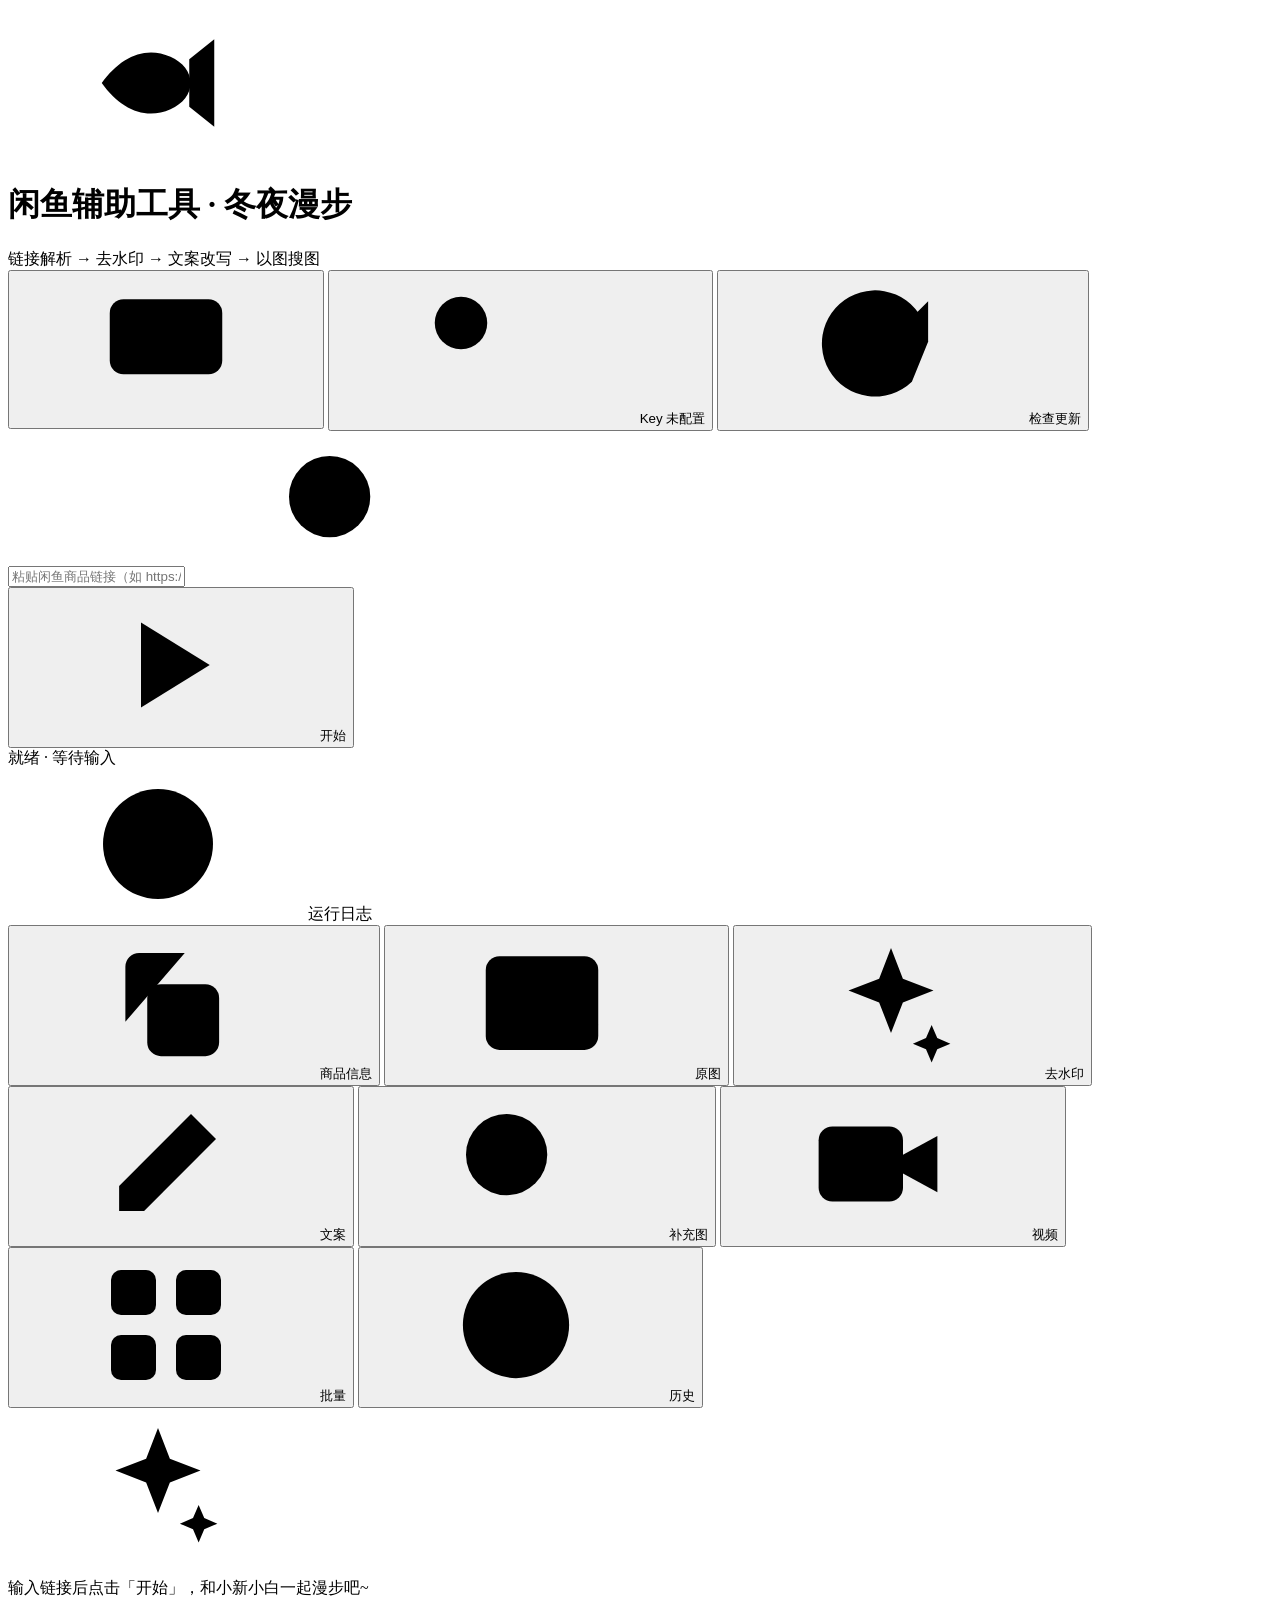
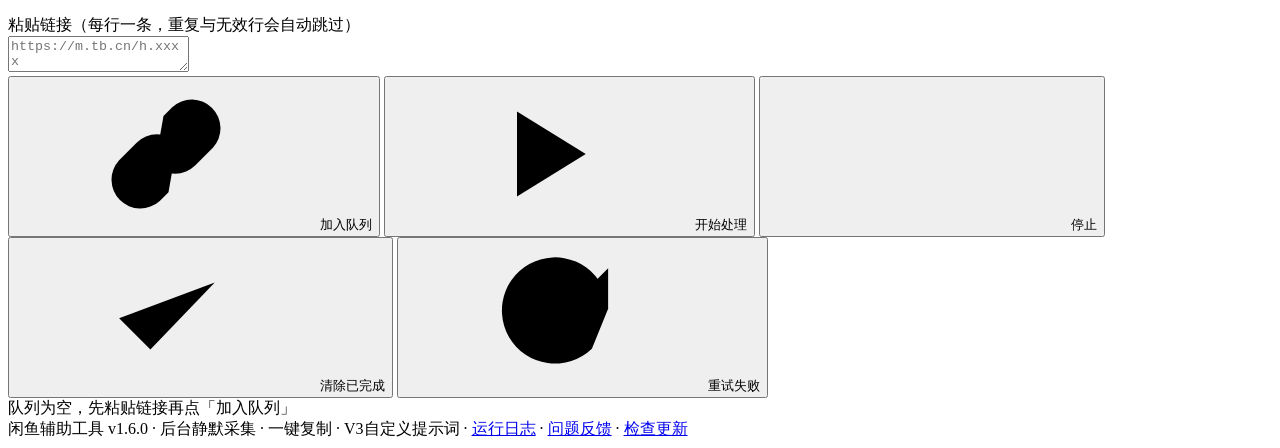
<file: ui/index.html>
<!DOCTYPE html>
<html lang="zh-CN">
<head>
<meta charset="UTF-8">
<meta name="viewport" content="width=device-width, initial-scale=1.0">
<title>闲鱼辅助工具 · 冬夜漫步</title>
<style>
/* @inject style.css */
</style>
</head>
<body>

<!-- 图标精灵：全部自绘，24x24 网格，1.75 描边，跟随 currentColor -->
<svg width="0" height="0" style="position:absolute" aria-hidden="true">
  <defs>
    <symbol id="i-fish" viewBox="0 0 24 24">
      <path d="M3 12c3-4.2 7-6 11-4.2 2 .9 3.2 2.4 3.2 4.2s-1.2 3.3-3.2 4.2C10 18 6 16.2 3 12z"/>
      <path d="M17 8.2L21 5v14l-4-3.2"/>
      <circle cx="8.2" cy="11" r=".95" fill="currentColor" stroke="none"/>
    </symbol>
    <symbol id="i-key" viewBox="0 0 24 24">
      <circle cx="8" cy="8" r="4.2"/>
      <path d="M11.2 11.2L20 20M17 17l2.2-2.2M19.2 19.2l2.2-2.2"/>
    </symbol>
    <symbol id="i-refresh" viewBox="0 0 24 24">
      <path d="M20.5 11a8.5 8.5 0 1 0-2.6 6.4"/>
      <path d="M20.5 4.5V11h-6.5"/>
    </symbol>
    <symbol id="i-clock" viewBox="0 0 24 24">
      <circle cx="12" cy="12" r="8.5"/>
      <path d="M12 7.5V12l3 1.8"/>
    </symbol>
    <symbol id="i-play" viewBox="0 0 24 24">
      <path d="M8 5.2l11 6.8-11 6.8z"/>
    </symbol>
    <symbol id="i-search" viewBox="0 0 24 24">
      <circle cx="10.5" cy="10.5" r="6.5"/>
      <path d="M15.4 15.4L21 21"/>
    </symbol>
    <symbol id="i-image" viewBox="0 0 24 24">
      <rect x="3" y="4.5" width="18" height="15" rx="2.2"/>
      <circle cx="8.6" cy="9.6" r="1.5"/>
      <path d="M21 15.5l-4.8-4.8L7 19.5"/>
    </symbol>
    <symbol id="i-sparkle" viewBox="0 0 24 24">
      <path d="M12 3.2l1.9 4.9 4.9 1.9-4.9 1.9L12 16.8l-1.9-4.9L5.2 10l4.9-1.9z"/>
      <path d="M18.5 15.5l.9 2.1 2.1.9-2.1.9-.9 2.1-.9-2.1-2.1-.9 2.1-.9z"/>
    </symbol>
    <symbol id="i-pen" viewBox="0 0 24 24">
      <path d="M4.5 19.5h4L20 8l-4-4L4.5 15.5z"/>
      <path d="M14.5 5.5l4 4"/>
    </symbol>
    <symbol id="i-grid" viewBox="0 0 24 24">
      <rect x="3.2" y="3.2" width="7.2" height="7.2" rx="1.6"/>
      <rect x="13.6" y="3.2" width="7.2" height="7.2" rx="1.6"/>
      <rect x="3.2" y="13.6" width="7.2" height="7.2" rx="1.6"/>
      <rect x="13.6" y="13.6" width="7.2" height="7.2" rx="1.6"/>
    </symbol>
    <symbol id="i-video" viewBox="0 0 24 24">
      <rect x="2.5" y="6" width="13.5" height="12" rx="2.2"/>
      <path d="M16 10.5l5.5-3v9l-5.5-3"/>
    </symbol>
    <symbol id="i-copy" viewBox="0 0 24 24">
      <rect x="9" y="9" width="11.5" height="11.5" rx="2.2"/>
      <path d="M5.5 15V6.2A2.2 2.2 0 0 1 7.7 4H15"/>
    </symbol>
    <symbol id="i-download" viewBox="0 0 24 24">
      <path d="M12 3.5v11.5M7.5 10.5L12 15l4.5-4.5"/>
      <path d="M4 19.5h16"/>
    </symbol>
    <symbol id="i-check" viewBox="0 0 24 24">
      <path d="M4.5 12.5l5 5L19.8 6.8"/>
    </symbol>
    <symbol id="i-x" viewBox="0 0 24 24">
      <path d="M6 6l12 12M18 6L6 18"/>
    </symbol>
    <symbol id="i-alert" viewBox="0 0 24 24">
      <path d="M12 3.5l8.8 16H3.2z"/>
      <path d="M12 9.5v4.2"/>
      <circle cx="12" cy="16.6" r=".85" fill="currentColor" stroke="none"/>
    </symbol>
    <symbol id="i-info" viewBox="0 0 24 24">
      <circle cx="12" cy="12" r="8.8"/>
      <path d="M12 11v5.5"/>
      <circle cx="12" cy="8" r=".9" fill="currentColor" stroke="none"/>
    </symbol>
    <symbol id="i-error" viewBox="0 0 24 24">
      <circle cx="12" cy="12" r="8.8"/>
      <path d="M9 9l6 6M15 9l-6 6"/>
    </symbol>
    <symbol id="i-sun" viewBox="0 0 24 24">
      <circle cx="12" cy="12" r="4"/>
      <path d="M12 2.5v2M12 19.5v2M2.5 12h2M19.5 12h2M5.2 5.2l1.4 1.4M17.4 17.4l1.4 1.4M18.8 5.2l-1.4 1.4M6.6 17.4l-1.4 1.4"/>
    </symbol>
    <symbol id="i-moon" viewBox="0 0 24 24">
      <path d="M20.5 14.8A8.6 8.6 0 0 1 9.2 3.5 8.6 8.6 0 1 0 20.5 14.8z"/>
    </symbol>
    <symbol id="i-monitor" viewBox="0 0 24 24">
      <rect x="3" y="4.2" width="18" height="12" rx="2.2"/>
      <path d="M9 20.2h6M12 16.2v4"/>
    </symbol>
    <symbol id="i-loader" viewBox="0 0 24 24">
      <path d="M12 3.2a8.8 8.8 0 1 0 8.8 8.8" stroke-width="2.2"/>
    </symbol>
    <symbol id="i-link" viewBox="0 0 24 24">
      <path d="M10.2 13.8a4.6 4.6 0 0 0 6.5 0l2.8-2.8a4.6 4.6 0 0 0-6.5-6.5l-1.4 1.4"/>
      <path d="M13.8 10.2a4.6 4.6 0 0 0-6.5 0l-2.8 2.8a4.6 4.6 0 0 0 6.5 6.5l1.4-1.4"/>
    </symbol>
    <symbol id="i-package" viewBox="0 0 24 24">
      <path d="M12 3l8.2 4.6v8.8L12 21l-8.2-4.6V7.6z"/>
      <path d="M3.8 7.6L12 12.2l8.2-4.6M12 12.2V21"/>
    </symbol>
    <symbol id="i-chevron" viewBox="0 0 24 24">
      <path d="M9 6l6 6-6 6"/>
    </symbol>
    <symbol id="i-mail" viewBox="0 0 24 24">
      <rect x="3" y="5.5" width="18" height="13" rx="2.2"/>
      <path d="M3.6 7.2l8.4 5.8 8.4-5.8"/>
    </symbol>
    <symbol id="i-globe" viewBox="0 0 24 24">
      <circle cx="12" cy="12" r="8.8"/>
      <path d="M3.2 12h17.6M12 3.2c2.4 2.4 3.6 5.4 3.6 8.8s-1.2 6.4-3.6 8.8c-2.4-2.4-3.6-5.4-3.6-8.8S9.6 5.6 12 3.2z"/>
    </symbol>
  </defs>
</svg>

<div class="wallpaper"></div>
<div class="stars" id="stars"></div>
<div class="snowflakes" id="snowflakes"></div>

<div class="header">
  <div class="logo-wrap"><svg class="ico"><use href="#i-fish"/></svg></div>
  <h1>闲鱼辅助工具 <span>· 冬夜漫步</span></h1>
  <span class="sub">链接解析 → 去水印 → 文案改写 → 以图搜图</span>
  <div class="spacer"></div>
  <button class="btn-update icon-only" id="themeBtn" onclick="cycleTheme()" title="切换主题（跟随系统 / 深色 / 浅色）">
    <svg class="ico"><use href="#i-monitor" id="themeUse"/></svg>
  </button>
  <button class="btn-update" id="keyBtn" onclick="showKeyModal()" title="点击配置 API Key">
    <span class="icon-update"><svg class="ico"><use href="#i-key"/></svg></span>
    <span id="keyBtnText">Key 未配置</span>
  </button>
  <button class="btn-update" id="updateBtn" onclick="checkUpdate(true)">
    <span class="dot" id="updateDot"></span>
    <span class="spinner"></span>
    <span class="icon-update"><svg class="ico"><use href="#i-refresh"/></svg></span>
    <span id="updateBtnText">检查更新</span>
  </button>
</div>

<div class="input-area">
  <div class="input-wrap">
    <input type="text" id="urlInput" placeholder="粘贴闲鱼商品链接（如 https://m.tb.cn/h.xxx）"
           onkeydown="if(event.key==='Enter'&&!event.isComposing){event.preventDefault();runTool();}" />
    <span class="icon-search"><svg class="ico"><use href="#i-search"/></svg></span>
  </div>
  <button class="btn-run" id="runBtn" onclick="runTool()">
    <span class="spinner"></span>
    <span class="icon-play"><svg class="ico"><use href="#i-play"/></svg></span>
    <span class="btn-text">开始</span>
  </button>
</div>

<div class="status-progress">
  <div class="status-bar">
    <span class="status-dot" id="statusDot"></span>
    <span id="statusText">就绪 · 等待输入</span>
  </div>
  <div class="progress"><div class="progress-bar" id="progressBar"></div></div>
</div>

<div class="log-section">
  <div class="log-header"><svg class="ico"><use href="#i-info"/></svg>运行日志</div>
  <div class="log-box" id="logBox"></div>
</div>

<div class="tabs" id="tabBar">
  <button class="tab-btn active" onclick="switchTab(0)"><svg class="ico"><use href="#i-copy"/></svg> 商品信息</button>
  <button class="tab-btn" onclick="switchTab(1)"><svg class="ico"><use href="#i-image"/></svg> 原图</button>
  <button class="tab-btn" onclick="switchTab(2)"><svg class="ico"><use href="#i-sparkle"/></svg> 去水印</button>
  <button class="tab-btn" onclick="switchTab(3)"><svg class="ico"><use href="#i-pen"/></svg> 文案</button>
  <button class="tab-btn" onclick="switchTab(4)"><svg class="ico"><use href="#i-search"/></svg> 补充图</button>
  <button class="tab-btn" onclick="switchTab(5)"><svg class="ico"><use href="#i-video"/></svg> 视频</button>
  <button class="tab-btn" onclick="switchTab(6)"><svg class="ico"><use href="#i-grid"/></svg> 批量</button>
  <button class="tab-btn tab-btn-action" onclick="showHistoryModal()" title="查看处理过的商品"><svg class="ico"><use href="#i-clock"/></svg> 历史</button>
</div>

<div class="tab-content">
  <div class="tab-pane active" id="pane0">
    <div class="empty">
      <span class="emoji"><svg class="ico"><use href="#i-sparkle"/></svg></span>
      <p>输入链接后点击「开始」，和小新小白一起漫步吧~</p>
    </div>
  </div>
  <div class="tab-pane" id="pane1"></div>
  <div class="tab-pane" id="pane2"></div>
  <div class="tab-pane" id="pane3"></div>
  <div class="tab-pane" id="pane4"></div>
  <div class="tab-pane" id="pane5"></div>

  <div class="tab-pane" id="pane6">
    <div class="queue-box">
      <div class="modal-label">粘贴链接（每行一条，重复与无效行会自动跳过）</div>
      <textarea id="queueText" class="modal-input queue-textarea" placeholder="https://m.tb.cn/h.xxxx&#10;https://m.tb.cn/h.yyyy"></textarea>
      <div class="queue-actions">
        <button class="modal-btn" onclick="queueAdd()"><svg class="ico"><use href="#i-link"/></svg> 加入队列</button>
        <button class="modal-btn primary" id="queueStartBtn" onclick="queueStart()"><svg class="ico"><use href="#i-play"/></svg> 开始处理</button>
        <button class="modal-btn" id="queueStopBtn" onclick="queueStop()"><svg class="ico"><use href="#i-x"/></svg> 停止</button>
        <button class="modal-btn" onclick="queueClear()"><svg class="ico"><use href="#i-check"/></svg> 清除已完成</button>
        <button class="modal-btn" id="queueRetryBtn" onclick="queueRetryFailed()"><svg class="ico"><use href="#i-refresh"/></svg> 重试失败</button>
      </div>
    </div>
    <div id="queueSummary" class="queue-summary">队列为空，先粘贴链接再点「加入队列」</div>
    <div id="queueList" class="queue-list"></div>
  </div>
</div>

<div class="footer">闲鱼辅助工具 v1.6.0 · 后台静默采集 · 一键复制 · V3自定义提示词 · <a href="#" class="footer-link" onclick="showLogModal(); return false;">运行日志</a> · <a href="#" class="footer-link" onclick="showFeedback(); return false;">问题反馈</a> · <a href="#" class="footer-link" onclick="checkUpdate(true); return false;">检查更新</a></div>

<script>
/* @inject base.js */
/* @inject llm.js */
/* @inject ui.js */
/* @inject queue.js */
/* @inject settings.js */
/* @inject history.js */
/* @inject dialogs.js */
/* @inject workflow.js */
/* @inject workflow-copy.js */
/* @inject workflow-image.js */
/* @inject workflow-multisource.js */
/* @inject workflow-update.js */
</script>
</body>
</html>
</file>
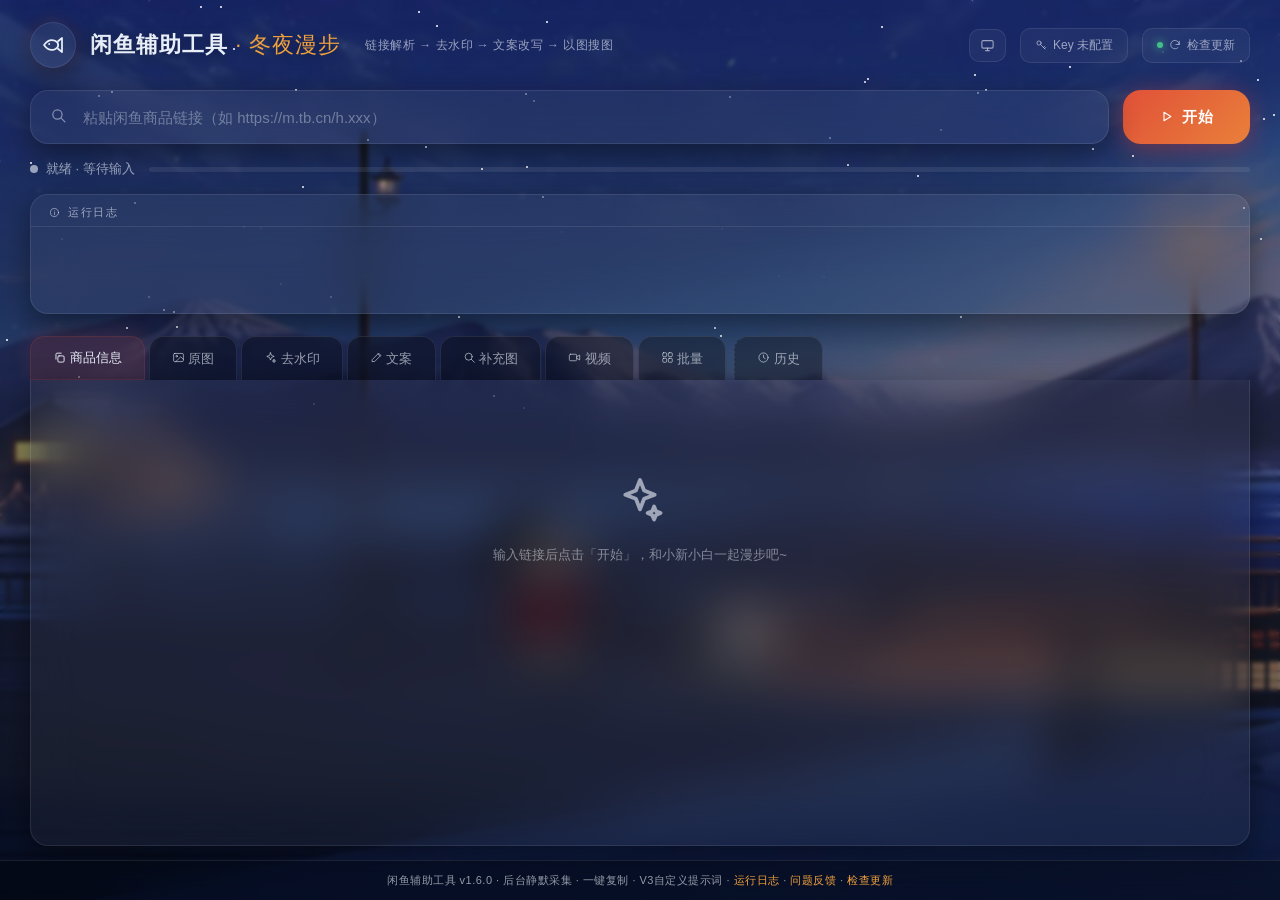
<file: gui_embed.html>
<!DOCTYPE html>
<html lang="zh-CN">
<head>
<meta charset="UTF-8">
<meta name="viewport" content="width=device-width, initial-scale=1.0">
<title>闲鱼辅助工具 · 冬夜漫步</title>
<style>
@keyframes snowfall {
  0% { transform: translateY(-20px) translateX(0) rotate(0deg); opacity: 0; }
  10% { opacity: 0.8; }
  90% { opacity: 0.8; }
  100% { transform: translateY(105vh) translateX(40px) rotate(360deg); opacity: 0; }
}
@keyframes twinkle {
  0%, 100% { opacity: 0.3; transform: scale(1); }
  50% { opacity: 1; transform: scale(1.3); }
}
@keyframes fadeInUp {
  from { opacity: 0; transform: translateY(25px); }
  to { opacity: 1; transform: translateY(0); }
}
@keyframes fadeIn {
  from { opacity: 0; }
  to { opacity: 1; }
}
@keyframes breathe {
  0%, 100% { opacity: 0.5; transform: scale(1); }
  50% { opacity: 1; transform: scale(1.08); }
}
@keyframes shimmer {
  0% { background-position: -200% 0; }
  100% { background-position: 200% 0; }
}
@keyframes spin {
  to { transform: rotate(360deg); }
}
@keyframes float {
  0%, 100% { transform: translateY(0); }
  50% { transform: translateY(-6px); }
}
@keyframes spinEmoji {
  to { transform: rotate(360deg); }
}
.spinning {
  display: inline-block;
  animation: spinEmoji 1.5s linear infinite;
}

/* ============================================================
   设计令牌
   深色为默认；[data-theme="light"] 覆盖同一批变量。
   --glass* 为旧名，保留以免破坏既有规则；新增语义层给新代码用。
   ============================================================ */
:root {
  color-scheme: dark;

  /* 背景与表面 */
  --wallpaper-a: #090E15;
  --wallpaper-b: #0F1826;
  --glass: rgba(255, 255, 255, 0.045);
  --glass-border: rgba(255, 255, 255, 0.09);
  --glass-light: rgba(255, 255, 255, 0.07);
  --field-bg: rgba(0, 0, 0, 0.30);
  --field-bg-strong: rgba(0, 0, 0, 0.42);
  --panel-bg: rgba(0, 0, 0, 0.20);
  --overlay-bg: rgba(4, 8, 14, 0.84);
  --divider: rgba(255, 255, 255, 0.07);
  --border-strong: rgba(255, 255, 255, 0.20);

  /* 文字 */
  --text: #E8EEF7;
  --text-dim: rgba(232, 238, 247, 0.62);
  --text-faint: rgba(232, 238, 247, 0.38);

  /* 品牌与语义 */
  --accent: #E05138;
  --accent2: #F0A03C;
  --accent-grad: linear-gradient(135deg, #E05138 0%, #F0A03C 100%);
  --accent-soft: rgba(224, 81, 56, 0.15);
  --success: #43C08A;
  --success-soft: rgba(67, 192, 138, 0.14);
  --warn: #E9B44C;
  --warn-soft: rgba(233, 180, 76, 0.14);
  --error: #E4573D;
  --error-soft: rgba(228, 87, 61, 0.14);

  /* 形状与层次 */
  --radius: 18px;
  --radius-sm: 10px;
  --radius-xs: 7px;
  --shadow: 0 10px 30px rgba(0, 0, 0, 0.42);
  --shadow-sm: 0 2px 8px rgba(0, 0, 0, 0.25);
}

:root[data-theme="light"] {
  color-scheme: light;

  --wallpaper-a: #EBEEF2;
  --wallpaper-b: #F8F9FB;
  --glass: rgba(255, 255, 255, 0.88);
  --glass-border: rgba(18, 26, 38, 0.10);
  --glass-light: rgba(18, 26, 38, 0.045);
  --field-bg: rgba(18, 26, 38, 0.045);
  --field-bg-strong: rgba(18, 26, 38, 0.07);
  --panel-bg: rgba(18, 26, 38, 0.035);
  --overlay-bg: rgba(24, 32, 44, 0.48);
  --divider: rgba(18, 26, 38, 0.08);
  --border-strong: rgba(18, 26, 38, 0.16);

  --text: #131A24;
  --text-dim: rgba(19, 26, 36, 0.64);
  --text-faint: rgba(19, 26, 36, 0.40);

  --accent: #CF4025;
  --accent2: #B8721A;
  --accent-grad: linear-gradient(135deg, #CF4025 0%, #C87A22 100%);
  --accent-soft: rgba(207, 64, 37, 0.10);
  --success: #17855A;
  --success-soft: rgba(23, 133, 90, 0.10);
  --warn: #9A6B0F;
  --warn-soft: rgba(154, 107, 15, 0.10);
  --error: #B93A24;
  --error-soft: rgba(185, 58, 36, 0.10);

  --shadow: 0 12px 32px rgba(19, 26, 36, 0.12);
  --shadow-sm: 0 2px 8px rgba(19, 26, 36, 0.07);
}

/* 亮色下去掉氛围装饰，保证可读性 */
:root[data-theme="light"] .wallpaper { display: none; }
:root[data-theme="light"] .stars,
:root[data-theme="light"] .snowflakes { display: none; }

/* 图标基础样式：所有 emoji 已替换为内联 SVG */
.ico {
  width: 1em;
  height: 1em;
  display: inline-block;
  vertical-align: -0.125em;
  fill: none;
  stroke: currentColor;
  stroke-width: 1.75;
  stroke-linecap: round;
  stroke-linejoin: round;
  flex-shrink: 0;
}
.ico-lg { width: 40px; height: 40px; stroke-width: 1.4; }
.ico-xl { width: 56px; height: 56px; stroke-width: 1.2; }

/* 纯图标按钮 */
.btn-update.icon-only { padding: 8px 10px; gap: 0; }
.btn-update.icon-only .ico { width: 15px; height: 15px; }

/* 日志级别用色点表示，不再依赖 emoji */
.log-line { position: relative; padding-left: 14px; }
.log-line::before {
  content: '';
  position: absolute;
  left: 2px;
  top: 0.62em;
  width: 5px;
  height: 5px;
  border-radius: 50%;
  background: var(--text-faint);
}
.log-line.success::before { background: var(--success); }
.log-line.error::before { background: var(--error); }
.log-line.warn::before { background: var(--warn); }
.log-line.accent::before { background: var(--accent2); }

/* ============================================================
   通用语义类（替代零散内联样式）
   ============================================================ */
.footer-link { color: var(--accent2); text-decoration: none; }
.footer-link:hover { text-decoration: underline; }

.modal-textarea-lg { height: 200px; resize: none; font-size: 11px; line-height: 1.5; }
.modal-textarea-md { height: 120px; resize: none; margin-bottom: 12px; }

.warn-box { background: var(--warn-soft); border-radius: 8px; padding: 10px 12px; margin-bottom: 12px; }
.warn-text { margin: 0; color: var(--warn); font-size: 12px; line-height: 1.6; }

.code-box {
  background: var(--field-bg);
  border-radius: 10px;
  padding: 14px;
  text-align: left;
}
.code-pre {
  white-space: pre-wrap;
  word-break: break-word;
  color: var(--text);
  font-size: 13px;
  line-height: 1.6;
  margin: 0;
  font-family: inherit;
}
.log-box-scroll {
  background: var(--field-bg);
  border-radius: 10px;
  padding: 14px;
  max-height: 340px;
  overflow: auto;
  text-align: left;
}
.log-pre {
  white-space: pre-wrap;
  word-break: break-all;
  color: var(--text-dim);
  font-size: 11px;
  line-height: 1.6;
  margin: 0;
  font-family: ui-monospace, Consolas, monospace;
}
.mail-box { background: var(--accent-soft); border-radius: 10px; padding: 14px; margin-bottom: 6px; }
.mail-label { font-size: 12px; color: var(--text-dim); margin: 0 0 6px; }
.mail-addr { font-size: 16px; color: var(--accent2); font-weight: 600; user-select: text; margin: 0; }

/* ============================================================
   批量队列
   ============================================================ */
.queue-box { margin-bottom: 16px; }
.queue-textarea {
  width: 100%;
  height: 96px;
  resize: vertical;
  font-family: ui-monospace, Consolas, monospace;
  font-size: 12px;
  line-height: 1.6;
  margin-bottom: 10px;
}
.queue-actions { display: flex; gap: 8px; flex-wrap: wrap; }
.queue-actions .modal-btn,
.queue-actions .modal-btn.primary { flex: 0 0 auto; padding: 9px 18px; font-size: 13px; }
.queue-summary {
  background: var(--panel-bg);
  border: 1px solid var(--glass-border);
  border-radius: 12px;
  padding: 12px 16px;
  margin-bottom: 12px;
  font-size: 12px;
  color: var(--text-dim);
}
.queue-progress { height: 6px; background: var(--divider); border-radius: 3px; overflow: hidden; margin-bottom: 8px; }
.queue-progress-bar { height: 100%; width: 0; background: var(--accent-grad); border-radius: 3px; transition: width 0.4s ease; }
.queue-stats { display: flex; gap: 14px; flex-wrap: wrap; }
.queue-stats .qs-ok { color: var(--success); }
.queue-stats .qs-fail { color: var(--error); }
.queue-stats .qs-run { color: var(--accent2); }
.queue-list { display: flex; flex-direction: column; gap: 8px; }
.queue-item {
  display: flex;
  align-items: center;
  gap: 10px;
  padding: 10px 14px;
  background: var(--glass-light);
  border: 1px solid var(--glass-border);
  border-radius: 10px;
  font-size: 12px;
  animation: fadeInUp 0.3s ease;
}
.queue-item .qi-ico { width: 18px; flex-shrink: 0; text-align: center; color: var(--text-faint); }
.queue-item.running .qi-ico { color: var(--accent2); }
.queue-item.done .qi-ico { color: var(--success); }
.queue-item.failed .qi-ico { color: var(--error); }
.queue-item .qi-main { flex: 1; min-width: 0; }
.queue-item .qi-title {
  color: var(--text);
  white-space: nowrap;
  overflow: hidden;
  text-overflow: ellipsis;
}
.queue-item .qi-sub {
  color: var(--text-dim);
  font-size: 11px;
  margin-top: 3px;
  white-space: nowrap;
  overflow: hidden;
  text-overflow: ellipsis;
}
.queue-item.failed .qi-sub { color: var(--error); }
.queue-item .qi-btn {
  flex-shrink: 0;
  padding: 5px 12px;
  border-radius: 8px;
  border: 1px solid var(--glass-border);
  background: transparent;
  color: var(--text-dim);
  font-size: 11px;
  cursor: pointer;
}
.queue-item .qi-btn:hover { border-color: var(--accent2); color: var(--accent2); }
.spin-ico { display: inline-block; animation: spin 0.9s linear infinite; }

/* ============================================================
   弹窗组件
   原先 7 个弹窗各自在 JS 里拼一整套内联样式（约 400 行重复代码），
   改样式要翻 JS 字符串，且深色/浅色两套主题无法统一维护。
   现在骨架样式收敛到这里，弹窗内容只负责各自的业务字段。
   ============================================================ */
.modal-overlay {
  position: fixed;
  inset: 0;
  background: var(--overlay-bg);
  z-index: 10000;
  display: flex;
  align-items: center;
  justify-content: center;
  backdrop-filter: blur(10px);
  animation: fadeIn 0.25s ease;
  overflow-y: auto;
  padding: 24px 16px;
}
.modal-card {
  background: var(--glass);
  border: 1px solid var(--glass-border);
  border-radius: 20px;
  padding: 26px 30px;
  max-width: 480px;
  width: 100%;
  box-shadow: var(--shadow);
  animation: fadeInUp 0.3s ease;
  max-height: 90vh;
  overflow-y: auto;
}
.modal-card.modal-wide { max-width: 560px; }
.modal-icon { text-align: center; margin-bottom: 8px; color: var(--accent2); }
.modal-icon .ico { width: 40px; height: 40px; }
.modal-title { color: var(--text); margin: 0 0 10px; font-size: 19px; text-align: center; }
.modal-desc { color: var(--text-dim); font-size: 13px; line-height: 1.7; margin: 0 0 16px; text-align: center; }
.modal-hint { font-size: 12px; min-height: 18px; margin: 0 0 12px; line-height: 1.5; }
.modal-hint.error { color: var(--error); }
.modal-hint.success { color: var(--success); }
.modal-hint.warn { color: var(--warn); }
.modal-actions { display: flex; gap: 10px; }
.modal-btn {
  flex: 1;
  padding: 12px;
  border-radius: 10px;
  border: 1px solid var(--glass-border);
  background: transparent;
  color: var(--text-dim);
  font-size: 14px;
  cursor: pointer;
  transition: all 0.2s ease;
  display: inline-flex;
  align-items: center;
  justify-content: center;
  gap: 6px;
}
.modal-btn:hover { border-color: var(--accent2); color: var(--accent2); }
.modal-btn.primary { flex: 2; background: var(--accent-grad); color: #fff; border: none; font-weight: 600; }
.modal-btn.primary:hover { filter: brightness(1.08); color: #fff; }
.modal-btn:disabled { opacity: 0.55; cursor: not-allowed; }
.modal-foot { color: var(--text-faint); font-size: 11px; margin: 12px 0 0; text-align: center; line-height: 1.6; }
.modal-field { margin-bottom: 12px; }
.modal-label { color: var(--text-dim); font-size: 12px; margin-bottom: 6px; display: flex; justify-content: space-between; align-items: center; }
.modal-input {
  width: 100%;
  padding: 12px 14px;
  border-radius: 10px;
  border: 1px solid var(--glass-border);
  background: var(--field-bg);
  color: var(--text);
  font-size: 14px;
  box-sizing: border-box;
  font-family: inherit;
}
.modal-input.mono { font-family: ui-monospace, Consolas, monospace; }
.modal-input:focus { outline: none; border-color: var(--accent2); }
.modal-row { display: flex; align-items: center; justify-content: space-between; margin-bottom: 12px; gap: 10px; }
.modal-check { color: var(--text-dim); font-size: 12px; cursor: pointer; user-select: none; display: inline-flex; align-items: center; gap: 4px; }
.modal-link { color: var(--accent2); font-size: 12px; cursor: pointer; }
.modal-link:hover { text-decoration: underline; }
.modal-select {
  width: 100%;
  padding: 11px 12px;
  border-radius: 10px;
  border: 1px solid var(--glass-border);
  background: var(--field-bg);
  color: var(--text);
  font-size: 14px;
  box-sizing: border-box;
}
.modal-section { border-top: 1px solid var(--glass-border); padding-top: 14px; margin-bottom: 12px; }
.modal-section-title { color: var(--text); font-size: 13px; font-weight: 600; margin-bottom: 8px; display: flex; align-items: center; gap: 6px; }
.modal-grid2 { display: flex; gap: 8px; }
.modal-grid2 > *:first-child { flex: 2; }
.modal-grid2 > *:last-child { flex: 1; }
.guide-dots { display: flex; justify-content: center; gap: 6px; margin-bottom: 22px; }
.guide-dot { width: 8px; height: 8px; border-radius: 4px; background: var(--divider); transition: all 0.3s ease; }
.guide-dot.active { width: 24px; background: var(--accent2); }
.modal-note { color: var(--text-faint); font-size: 11px; line-height: 1.6; margin: 12px 0 0; }

body, .tab-content, .info-card, .footer, .btn-update, .input-wrap input {
  transition: background-color 0.25s ease, border-color 0.25s ease, color 0.25s ease;
}
@media (prefers-reduced-motion: reduce) {
  * { animation-duration: 0.01ms !important; transition-duration: 0.01ms !important; }
}

* { margin: 0; padding: 0; box-sizing: border-box; }

body {
  color: var(--text);
  font-family: -apple-system, "Microsoft YaHei UI", "PingFang SC", "Segoe UI", sans-serif;
  font-size: 14px;
  height: 100vh;
  display: flex;
  flex-direction: column;
  overflow: hidden;
  position: relative;
  background: linear-gradient(170deg, var(--wallpaper-a) 0%, var(--wallpaper-b) 100%);
}

.wallpaper {
  position: fixed; top: 0; left: 0; right: 0; bottom: 0;
  background: url('[data-uri]') center center / cover no-repeat;
  z-index: 0;
}
.wallpaper::after {
  content: ''; position: absolute; inset: 0;
  background: linear-gradient(180deg, var(--panel-bg) 0%, rgba(8,15,35,0.45) 40%, rgba(8,15,35,0.6) 100%);
  backdrop-filter: blur(2px);
}

.stars { position: fixed; top: 0; left: 0; right: 0; bottom: 0; pointer-events: none; z-index: 1; }
.star { position: absolute; width: 2px; height: 2px; background: white; border-radius: 50%; animation: twinkle 3s ease-in-out infinite; }

.snowflakes { position: fixed; top: 0; left: 0; right: 0; bottom: 0; pointer-events: none; z-index: 2; overflow: hidden; }
.snowflake { position: absolute; color: rgba(255,255,255,0.75); font-size: 14px; animation: snowfall linear infinite; text-shadow: 0 0 4px rgba(255,255,255,0.5); }

.header { display: flex; align-items: center; gap: 14px; padding: 22px 30px 14px; position: relative; z-index: 3; animation: fadeIn 0.6s ease; }
.header .logo-wrap { width: 46px; height: 46px; background: var(--glass); border: 1px solid var(--glass-border); border-radius: 50%; display: flex; align-items: center; justify-content: center; font-size: 24px; backdrop-filter: blur(16px); box-shadow: var(--shadow), 0 0 20px var(--accent-soft); animation: float 3s ease-in-out infinite; }
.header h1 { font-size: 22px; font-weight: 700; color: var(--text); letter-spacing: 1px; text-shadow: 0 2px 12px var(--field-bg); white-space: nowrap; flex-shrink: 0; }
.header h1 span { color: var(--accent2); font-weight: 400; }
.header .sub { font-size: 12px; color: var(--text-dim); margin-left: 10px; letter-spacing: 0.5px; min-width: 0; flex-shrink: 1; overflow: hidden; text-overflow: ellipsis; white-space: nowrap; }
.header .spacer { flex: 1; }
.btn-update { display: flex; align-items: center; gap: 6px; padding: 8px 14px; background: var(--glass); border: 1px solid var(--glass-border); border-radius: 10px; color: var(--text-dim); font-size: 12px; cursor: pointer; transition: all 0.3s ease; backdrop-filter: blur(10px); white-space: nowrap; }
.btn-update:hover { border-color: var(--accent2); color: var(--accent2); box-shadow: 0 0 16px var(--accent-soft); }
.btn-update .dot { width: 6px; height: 6px; border-radius: 50%; background: var(--success); box-shadow: 0 0 8px var(--success); }
.btn-update .dot.has-update { background: var(--accent2); box-shadow: 0 0 8px var(--accent2); animation: breathe 1.5s infinite; }
.btn-update .dot.checking { background: var(--text-dim); animation: breathe 0.8s infinite; }
.btn-update .spinner { width: 12px; height: 12px; border: 2px solid var(--divider); border-top-color: var(--accent2); border-radius: 50%; animation: spin 0.6s linear infinite; display: none; }
.btn-update.checking .spinner { display: inline-block; }
.btn-update.checking .icon-update { display: none; }

.input-area { display: flex; gap: 14px; padding: 8px 30px; position: relative; z-index: 3; }
.input-wrap { flex: 1; position: relative; }
.input-wrap input { width: 100%; height: 54px; background: var(--glass); border: 1px solid var(--glass-border); border-radius: var(--radius); color: var(--text); font-size: 15px; padding: 0 20px 0 52px; outline: none; transition: all 0.3s ease; backdrop-filter: blur(20px); box-shadow: var(--shadow); }
.input-wrap input::placeholder { color: var(--text-faint); }
.input-wrap input:focus { border-color: var(--accent2); box-shadow: 0 0 0 3px var(--accent-soft), 0 0 30px var(--accent-soft); }
.input-wrap .icon-search { position: absolute; left: 20px; top: 50%; transform: translateY(-50%); font-size: 17px; opacity: 0.5; }

.search-max-wrap { display: flex; align-items: center; gap: 8px; background: var(--glass); border: 1px solid var(--glass-border); border-radius: var(--radius); padding: 0 16px; height: 54px; backdrop-filter: blur(20px); box-shadow: var(--shadow); }
.search-max-wrap label { font-size: 12px; color: var(--text-dim); white-space: nowrap; }
.search-max-wrap input { width: 40px; background: transparent; border: none; color: var(--text); font-size: 15px; text-align: center; outline: none; }
.search-max-wrap span { font-size: 12px; color: var(--text-dim); }

.btn-run { height: 54px; padding: 0 36px; background: var(--accent-grad); background-size: 200% 100%; color: white; border: none; border-radius: var(--radius); font-size: 15px; font-weight: 700; cursor: pointer; display: flex; align-items: center; gap: 8px; transition: all 0.3s ease; box-shadow: 0 4px 24px rgba(212,56,46,0.45); white-space: nowrap; letter-spacing: 1px; }
.btn-run:hover { background-position: 100% 0; box-shadow: 0 6px 32px rgba(212,56,46,0.6); transform: translateY(-2px); }
.btn-run:active { transform: translateY(0) scale(0.97); }
.btn-run:disabled { opacity: 0.5; cursor: not-allowed; transform: none; }
.btn-run .spinner { width: 16px; height: 16px; border: 2px solid var(--border-strong); border-top-color: white; border-radius: 50%; animation: spin 0.6s linear infinite; display: none; }
.btn-run.loading .spinner { display: block; }
.btn-run.loading .icon-play { display: none; }

.status-progress { margin: 8px 30px 4px; display: flex; align-items: center; gap: 14px; position: relative; z-index: 3; }
.status-bar { display: flex; align-items: center; gap: 8px; font-size: 13px; color: var(--text-dim); white-space: nowrap; }
.status-dot { width: 8px; height: 8px; border-radius: 50%; background: var(--text-dim); transition: all 0.3s; }
.status-dot.running { background: var(--accent2); animation: breathe 1s infinite; }
.status-dot.done { background: var(--success); box-shadow: 0 0 10px var(--success); }
.status-dot.error { background: var(--error); }

.progress { flex: 1; height: 5px; background: rgba(255,255,255,0.08); border-radius: 3px; overflow: hidden; }
.progress-bar { height: 100%; background: var(--accent-grad); background-size: 200% 100%; width: 0%; border-radius: 3px; transition: width 0.5s ease; animation: shimmer 2s linear infinite; box-shadow: 0 0 12px var(--accent-soft); }

.log-section { margin: 12px 30px; background: var(--glass); border: 1px solid var(--glass-border); border-radius: var(--radius); height: 120px; display: flex; flex-direction: column; overflow: hidden; backdrop-filter: blur(24px); box-shadow: var(--shadow); position: relative; z-index: 3; }
.log-header { padding: 10px 18px 6px; font-size: 11px; color: var(--text-dim); display: flex; align-items: center; gap: 8px; text-transform: uppercase; letter-spacing: 1.5px; border-bottom: 1px solid var(--glass-border); }
.log-box { flex: 1; overflow-y: auto; padding: 6px 18px 10px; font-family: "Cascadia Code", "Consolas", monospace; font-size: 11px; line-height: 1.8; }
.log-box::-webkit-scrollbar { width: 3px; }
.log-box::-webkit-scrollbar-thumb { background: var(--glass-border); border-radius: 2px; }
.log-line { color: var(--text-dim); animation: fadeInUp 0.3s ease; word-break: break-all; }
.log-line.success { color: var(--success); }
.log-line.warn { color: var(--accent2); }
.log-line.error { color: var(--error); }
.log-line.accent { color: #a0d2ff; }

.tabs { display: flex; gap: 4px; padding: 10px 30px 0; position: relative; z-index: 3; }
.tab-btn { padding: 12px 22px; background: var(--field-bg); border: 1px solid var(--glass-border); border-bottom: none; border-radius: 14px 14px 0 0; color: var(--text-dim); font-size: 13px; cursor: pointer; transition: all 0.3s ease; backdrop-filter: blur(16px); }
.tab-btn:hover { color: var(--text); background: rgba(255,255,255,0.1); }
.tab-btn.active { color: var(--text); background: var(--accent-soft); border-color: var(--accent-soft); border-bottom: 1px solid var(--accent-soft); box-shadow: 0 -4px 20px var(--accent-soft); }

.tab-content { flex: 1; margin: 0 30px 14px; background: var(--glass); border: 1px solid var(--glass-border); border-top: none; border-radius: 0 0 var(--radius) var(--radius); padding: 20px; overflow-y: auto; backdrop-filter: blur(24px); box-shadow: var(--shadow); position: relative; z-index: 3; }
.tab-content::-webkit-scrollbar { width: 4px; }
.tab-content::-webkit-scrollbar-thumb { background: var(--glass-border); border-radius: 2px; }
.tab-pane { display: none; }
.tab-pane.active { display: block; animation: fadeInUp 0.5s ease; }

.info-card { background: var(--glass-light); border: 1px solid var(--glass-border); border-radius: 16px; padding: 20px; }
.info-row { display: flex; padding: 12px 0; border-bottom: 1px solid var(--glass-border); }
.info-row:last-child { border-bottom: none; }
.info-row .label { width: 90px; color: var(--text-dim); flex-shrink: 0; font-size: 13px; }
.info-row .value { color: var(--text); font-size: 13px; font-weight: 500; }
.info-desc { margin-top: 16px; padding: 18px; background: var(--panel-bg); border-radius: 16px; font-size: 13px; line-height: 2; white-space: pre-wrap; max-height: 220px; overflow-y: auto; border: 1px solid var(--glass-border); }

.img-toolbar { display: flex; align-items: center; justify-content: space-between; margin-bottom: 14px; }
.img-count { font-size: 12px; color: var(--text-dim); }
.btn-save { padding: 8px 18px; background: var(--glass-light); border: 1px solid var(--glass-border); border-radius: 12px; color: var(--text); font-size: 12px; cursor: pointer; transition: all 0.3s ease; backdrop-filter: blur(10px); display: flex; align-items: center; gap: 6px; }
.btn-save:hover { border-color: var(--accent2); color: var(--accent2); box-shadow: 0 0 16px var(--accent-soft); }
.btn-save:disabled { opacity: 0.4; cursor: not-allowed; }

.img-grid { display: grid; grid-template-columns: repeat(auto-fill, minmax(140px, 1fr)); gap: 14px; }
.img-card { background: rgba(0,0,0,0.25); border-radius: 16px; overflow: hidden; aspect-ratio: 1; cursor: pointer; transition: all 0.4s cubic-bezier(0.34, 1.56, 0.64, 1); box-shadow: 0 4px 16px var(--field-bg); border: 1px solid var(--glass-border); animation: fadeInUp 0.5s ease backwards; }
.img-card:hover { transform: translateY(-6px) scale(1.02); box-shadow: 0 16px 40px rgba(0,0,0,0.45), 0 0 30px rgba(245,166,35,0.12); border-color: var(--accent-soft); }
.img-card img { width: 100%; height: 100%; object-fit: cover; transition: transform 0.5s ease; }
.img-card:hover img { transform: scale(1.1); }

/* 文案 */
.copy-tabs { display: flex; gap: 10px; margin-bottom: 16px; flex-wrap: wrap; }
.copy-tab { padding: 10px 22px; background: var(--glass-light); border: 1px solid var(--glass-border); border-radius: 24px; color: var(--text-dim); font-size: 12px; cursor: pointer; transition: all 0.3s ease; backdrop-filter: blur(10px); display: flex; align-items: center; gap: 8px; }
.copy-tab:hover { border-color: var(--accent2); color: var(--text); }
.copy-tab.active { background: var(--accent-grad); color: white; border-color: transparent; box-shadow: 0 4px 16px rgba(212,56,46,0.35); }
.copy-tab .refresh-icon { font-size: 14px; opacity: 0.7; transition: all 0.3s; }
.copy-tab:hover .refresh-icon { opacity: 1; transform: rotate(180deg); }

.copy-content { background: var(--panel-bg); border: 1px solid var(--glass-border); border-radius: 16px; padding: 22px; font-size: 13px; line-height: 2.2; white-space: pre-wrap; min-height: 200px; backdrop-filter: blur(16px); animation: fadeInUp 0.4s ease; }
.copy-meta { font-size: 12px; color: var(--text-dim); margin-bottom: 12px; display: flex; gap: 18px; align-items: center; }
.badge-ok { color: var(--success); }
.badge-warn { color: var(--accent2); }

.search-toolbar { display: flex; align-items: center; gap: 12px; margin-bottom: 14px; }
.search-toolbar .img-count { flex: 1; }
.btn-refresh { padding: 8px 18px; background: var(--glass-light); border: 1px solid var(--glass-border); border-radius: 12px; color: var(--text); font-size: 12px; cursor: pointer; transition: all 0.3s ease; display: flex; align-items: center; gap: 6px; }
.btn-refresh:hover { border-color: var(--accent2); color: var(--accent2); }
.btn-refresh:disabled { opacity: 0.4; cursor: not-allowed; }
.btn-refresh .spinner { width: 12px; height: 12px; border: 2px solid var(--border-strong); border-top-color: var(--accent2); border-radius: 50%; animation: spin 0.6s linear infinite; display: none; }
.btn-refresh.loading .spinner { display: inline-block; }
.btn-refresh.loading .refresh-text { display: none; }

.footer { text-align: center; padding: 12px; font-size: 11px; color: var(--text-dim); background: var(--field-bg); border-top: 1px solid var(--glass-border); position: relative; z-index: 3; letter-spacing: 0.5px; backdrop-filter: blur(16px); }

.empty { color: var(--text-dim); text-align: center; padding: 70px 20px; font-size: 14px; }
.empty .emoji { font-size: 52px; display: block; margin-bottom: 16px; animation: breathe 3s infinite; }
.empty p { font-size: 13px; opacity: 0.8; }

/* 耗时面板 */
.timings { margin-top: 16px; padding: 16px; background: var(--panel-bg); border-radius: 16px; border: 1px solid var(--glass-border); }
.timings h4 { font-size: 12px; color: var(--text-dim); margin-bottom: 10px; letter-spacing: 1px; }
.timing-row { display: flex; justify-content: space-between; padding: 6px 0; font-size: 12px; border-bottom: 1px solid var(--glass-light); }
.timing-row:last-child { border-bottom: none; }
.timing-name { color: var(--text-dim); }
.timing-val { color: var(--accent2); font-weight: 600; }
.timing-bar { flex: 1; height: 4px; margin: 0 12px; background: rgba(255,255,255,0.06); border-radius: 2px; align-self: center; position: relative; }
.timing-bar-fill { height: 100%; background: var(--accent-grad); border-radius: 2px; }

/* ============================================================
   历史记录
   ============================================================ */
.history-list { display: flex; flex-direction: column; gap: 8px; max-height: 420px; overflow-y: auto; }
.history-item {
  display: flex;
  align-items: center;
  gap: 8px;
  padding: 10px 12px;
  background: var(--glass-light);
  border: 1px solid var(--glass-border);
  border-radius: 10px;
  transition: border-color 0.2s ease;
}
.history-item:hover { border-color: var(--accent2); }
.history-item .hi-main { flex: 1; min-width: 0; }
.history-item .hi-title {
  color: var(--text);
  font-size: 13px;
  white-space: nowrap;
  overflow: hidden;
  text-overflow: ellipsis;
}
.history-item .hi-meta {
  color: var(--text-dim);
  font-size: 11px;
  margin-top: 3px;
  white-space: nowrap;
  overflow: hidden;
  text-overflow: ellipsis;
}
.history-item .hi-btn {
  flex-shrink: 0;
  padding: 5px 12px;
  border-radius: 8px;
  border: 1px solid var(--glass-border);
  background: transparent;
  color: var(--text-dim);
  font-size: 11px;
  cursor: pointer;
}
.history-item .hi-btn:hover { border-color: var(--accent2); color: var(--accent2); }

/* ============================================================
   提示词模板
   ============================================================ */
.custom-prompt-area { margin-top: 12px; padding: 10px; background: var(--glass-light); border-radius: 12px; }
.cp-label { font-size: 12px; color: var(--text-dim); margin-bottom: 6px; display: flex; align-items: center; gap: 4px; }
.cp-row { display: flex; gap: 8px; }
.cp-input {
  flex: 1;
  padding: 8px 12px;
  border-radius: 8px;
  border: 1px solid var(--glass-border);
  background: var(--field-bg);
  color: var(--text);
  font-size: 13px;
}
.cp-input:focus { outline: none; border-color: var(--accent2); }
.cp-btn { white-space: nowrap; font-size: 12px; padding: 6px 12px; }
.cp-chips { margin-top: 8px; display: flex; flex-wrap: wrap; gap: 6px; align-items: center; font-size: 11px; }
.cp-tip, .cp-empty { color: var(--text-faint); }
.cp-chip {
  display: inline-flex;
  align-items: center;
  gap: 4px;
  padding: 3px 8px;
  border-radius: 6px;
  background: var(--accent-soft);
  color: var(--accent2);
  cursor: pointer;
  transition: filter 0.2s ease;
}
.cp-chip:hover { filter: brightness(1.15); }
.cp-chip .cp-del { opacity: 0.45; padding: 0 2px; font-size: 13px; line-height: 1; }
.cp-chip .cp-del:hover { opacity: 1; color: var(--error); }

/* ============================================================
   文案历史版本
   ============================================================ */
.hist-item {
  display: flex;
  align-items: center;
  gap: 8px;
  padding: 10px 12px;
  background: var(--glass-light);
  border: 1px solid var(--glass-border);
  border-radius: 10px;
  margin-bottom: 8px;
  transition: border-color 0.2s ease;
}
.hist-item:hover { border-color: var(--accent2); }
.hist-item .hist-main { flex: 1; min-width: 0; }
.hist-item .hist-time {
  color: var(--text-dim);
  font-size: 11px;
  margin-bottom: 4px;
}
.hist-item .hist-preview {
  color: var(--text);
  font-size: 12px;
  line-height: 1.5;
  overflow: hidden;
  display: -webkit-box;
  -webkit-line-clamp: 2;
  -webkit-box-orient: vertical;
}

/* 动作型 tab：不切换面板，点开弹窗，用虚线边框区分 */
.tab-btn-action {
  border-left: 1px dashed var(--glass-border);
  margin-left: 4px;
  color: var(--text-dim);
}
.tab-btn-action:hover { color: var(--accent2); }

.history-item .hi-btn-del:hover { border-color: var(--error); color: var(--error); }

/* ============================================================
   多源聚合搜图
   ============================================================ */
.ms-box {
  margin-bottom: 16px;
  padding: 14px 16px;
  background: var(--glass-light);
  border: 1px solid var(--glass-border);
  border-radius: 12px;
}
.ms-head { display: flex; align-items: center; justify-content: space-between; gap: 12px; }
.ms-head b { color: var(--text); font-size: 13px; }
.ms-hint { display: block; color: var(--text-faint); font-size: 11px; margin-top: 3px; }
.ms-btn { white-space: nowrap; }
.ms-btn:disabled { opacity: 0.6; cursor: default; }

.ms-summary {
  margin-top: 10px;
  padding: 8px 12px;
  background: var(--panel-bg);
  border-radius: 8px;
  color: var(--text-dim);
  font-size: 12px;
}
.ms-sources { margin-top: 10px; display: flex; flex-direction: column; gap: 6px; }
.ms-src {
  display: flex;
  align-items: center;
  gap: 8px;
  padding: 7px 10px;
  border-radius: 8px;
  background: var(--field-bg);
  font-size: 12px;
  color: var(--text-dim);
}
.ms-src .ico { flex-shrink: 0; }
.ms-src-ok { color: var(--text); }
.ms-src-ok .ico { color: var(--success); }
.ms-src-failed .ico { color: var(--error); }
.ms-src-unavailable .ico { color: var(--warn); }
.ms-src-empty .ico, .ms-src-skipped .ico { color: var(--text-faint); }
.ms-src .ms-name { font-weight: 600; min-width: 76px; }
.ms-src .ms-status { color: var(--text-faint); min-width: 48px; }
.ms-src .ms-count { color: var(--accent2); }
.ms-src .ms-cost { color: var(--text-faint); font-size: 11px; }
.ms-src .ms-msg { flex: 1; color: var(--text-faint); font-size: 11px;
                  overflow: hidden; text-overflow: ellipsis; white-space: nowrap; }

/* 平台评价图登录状态行 */
.ms-plats {
  margin-top: 10px;
  padding-top: 10px;
  border-top: 1px dashed var(--glass-border);
  display: flex;
  align-items: center;
  flex-wrap: wrap;
  gap: 8px;
  font-size: 11px;
}
.ms-plat-label { color: var(--text-faint); }
.ms-plat-hint { color: var(--text-faint); }
.ms-plat {
  display: inline-flex;
  align-items: center;
  gap: 4px;
  padding: 4px 10px;
  border-radius: 6px;
  font-size: 11px;
  border: 1px solid var(--glass-border);
  background: transparent;
  color: var(--text-dim);
}
.ms-plat-ok { color: var(--success); border-color: transparent; background: transparent; }
.ms-plat-off { color: var(--text-faint); opacity: 0.7; cursor: default; }
.ms-plat-login { cursor: pointer; color: var(--accent2); }
.ms-plat-login:hover { border-color: var(--accent2); }
.ms-plat-login:disabled { opacity: 0.6; cursor: default; }

/* 多源搜图的来源配置行 */
.ms-cfg {
  margin-top: 10px;
  padding: 8px 10px;
  background: var(--panel-bg);
  border-radius: 8px;
  display: flex;
  align-items: center;
  flex-wrap: wrap;
  gap: 6px 8px;
  font-size: 12px;
}
.ms-cfg-t { color: var(--text-faint); font-size: 11px; margin-right: 2px; }
.ms-cfg-item {
  display: inline-flex;
  align-items: center;
  gap: 4px;
  color: var(--text-dim);
  cursor: pointer;
  user-select: none;
}
.ms-cfg-item input[type="checkbox"] {
  width: 13px;
  height: 13px;
  accent-color: var(--accent2);
  cursor: pointer;
}
.ms-cfg-num {
  width: 46px;
  padding: 3px 6px;
  background: var(--field-bg);
  border: 1px solid var(--glass-border);
  border-radius: 5px;
  color: var(--text);
  font-size: 12px;
  text-align: center;
}
.ms-cfg-num:focus { outline: none; border-color: var(--accent2); }
.ms-cfg-unit { color: var(--text-faint); font-size: 11px; margin-right: 4px; }

/* 搜图关键词输入行 */
.ms-kw {
  margin-top: 10px;
  display: flex;
  align-items: center;
  gap: 8px;
  flex-wrap: wrap;
}
.ms-kw-input {
  flex: 1;
  min-width: 200px;
  padding: 6px 10px;
  background: var(--field-bg);
  border: 1px solid var(--glass-border);
  border-radius: 6px;
  color: var(--text);
  font-size: 12px;
}
.ms-kw-input:focus { outline: none; border-color: var(--accent2); }
.ms-kw-hint { color: var(--text-faint); font-size: 11px; }

/* ===== 手动框选去水印 ===== */
.img-card { position: relative; }
.img-wm-btn {
  position: absolute;
  right: 6px;
  bottom: 6px;
  padding: 3px 8px;
  font-size: 11px;
  border-radius: 5px;
  border: 1px solid rgba(255,255,255,0.35);
  background: rgba(0,0,0,0.55);
  color: #fff;
  cursor: pointer;
  opacity: 0;
  transition: opacity .18s;
}
.img-card:hover .img-wm-btn { opacity: 1; }
.img-wm-btn:hover { background: var(--accent2); border-color: var(--accent2); }

.wm-stage {
  position: relative;
  display: inline-block;
  max-width: 100%;
  line-height: 0;
  margin: 4px auto 10px;
}
.wm-stage img {
  max-width: 100%;
  max-height: 52vh;
  display: block;
  cursor: crosshair;
  user-select: none;
  border-radius: 6px;
}
.wm-rect {
  position: absolute;
  display: none;
  border: 2px dashed #22c55e;
  background: rgba(34,197,94,0.18);
  pointer-events: none;
  border-radius: 2px;
}
.wm-tip {
  text-align: center;
  font-size: 12px;
  color: var(--text-faint);
  margin-top: 4px;
}

/* ===== V1 词典替换明细 ===== */
.v1-changes {
  display: flex;
  flex-direction: column;
  gap: 6px;
  margin: 8px 0 10px;
  max-height: 220px;
  overflow-y: auto;
}
.vc-row {
  display: flex;
  align-items: center;
  gap: 8px;
  padding: 6px 10px;
  background: var(--glass-light);
  border: 1px solid var(--glass-border);
  border-radius: 8px;
  font-size: 12px;
}
.vc-orig {
  color: var(--text-dim);
  text-decoration: line-through;
  min-width: 48px;
  text-align: right;
}
.vc-arrow { color: var(--accent2); font-weight: 600; }
.vc-select {
  flex: 1;
  min-width: 90px;
  padding: 4px 8px;
  background: var(--field-bg);
  border: 1px solid var(--glass-border);
  border-radius: 6px;
  color: var(--text);
  font-size: 12px;
  cursor: pointer;
}
.vc-select:focus { outline: none; border-color: var(--accent2); }
.vc-count {
  color: var(--text-faint);
  font-size: 11px;
  white-space: nowrap;
}
</style>
</head>
<body>

<!-- 图标精灵：全部自绘，24x24 网格，1.75 描边，跟随 currentColor -->
<svg width="0" height="0" style="position:absolute" aria-hidden="true">
  <defs>
    <symbol id="i-fish" viewBox="0 0 24 24">
      <path d="M3 12c3-4.2 7-6 11-4.2 2 .9 3.2 2.4 3.2 4.2s-1.2 3.3-3.2 4.2C10 18 6 16.2 3 12z"/>
      <path d="M17 8.2L21 5v14l-4-3.2"/>
      <circle cx="8.2" cy="11" r=".95" fill="currentColor" stroke="none"/>
    </symbol>
    <symbol id="i-key" viewBox="0 0 24 24">
      <circle cx="8" cy="8" r="4.2"/>
      <path d="M11.2 11.2L20 20M17 17l2.2-2.2M19.2 19.2l2.2-2.2"/>
    </symbol>
    <symbol id="i-refresh" viewBox="0 0 24 24">
      <path d="M20.5 11a8.5 8.5 0 1 0-2.6 6.4"/>
      <path d="M20.5 4.5V11h-6.5"/>
    </symbol>
    <symbol id="i-clock" viewBox="0 0 24 24">
      <circle cx="12" cy="12" r="8.5"/>
      <path d="M12 7.5V12l3 1.8"/>
    </symbol>
    <symbol id="i-play" viewBox="0 0 24 24">
      <path d="M8 5.2l11 6.8-11 6.8z"/>
    </symbol>
    <symbol id="i-search" viewBox="0 0 24 24">
      <circle cx="10.5" cy="10.5" r="6.5"/>
      <path d="M15.4 15.4L21 21"/>
    </symbol>
    <symbol id="i-image" viewBox="0 0 24 24">
      <rect x="3" y="4.5" width="18" height="15" rx="2.2"/>
      <circle cx="8.6" cy="9.6" r="1.5"/>
      <path d="M21 15.5l-4.8-4.8L7 19.5"/>
    </symbol>
    <symbol id="i-sparkle" viewBox="0 0 24 24">
      <path d="M12 3.2l1.9 4.9 4.9 1.9-4.9 1.9L12 16.8l-1.9-4.9L5.2 10l4.9-1.9z"/>
      <path d="M18.5 15.5l.9 2.1 2.1.9-2.1.9-.9 2.1-.9-2.1-2.1-.9 2.1-.9z"/>
    </symbol>
    <symbol id="i-pen" viewBox="0 0 24 24">
      <path d="M4.5 19.5h4L20 8l-4-4L4.5 15.5z"/>
      <path d="M14.5 5.5l4 4"/>
    </symbol>
    <symbol id="i-grid" viewBox="0 0 24 24">
      <rect x="3.2" y="3.2" width="7.2" height="7.2" rx="1.6"/>
      <rect x="13.6" y="3.2" width="7.2" height="7.2" rx="1.6"/>
      <rect x="3.2" y="13.6" width="7.2" height="7.2" rx="1.6"/>
      <rect x="13.6" y="13.6" width="7.2" height="7.2" rx="1.6"/>
    </symbol>
    <symbol id="i-video" viewBox="0 0 24 24">
      <rect x="2.5" y="6" width="13.5" height="12" rx="2.2"/>
      <path d="M16 10.5l5.5-3v9l-5.5-3"/>
    </symbol>
    <symbol id="i-copy" viewBox="0 0 24 24">
      <rect x="9" y="9" width="11.5" height="11.5" rx="2.2"/>
      <path d="M5.5 15V6.2A2.2 2.2 0 0 1 7.7 4H15"/>
    </symbol>
    <symbol id="i-download" viewBox="0 0 24 24">
      <path d="M12 3.5v11.5M7.5 10.5L12 15l4.5-4.5"/>
      <path d="M4 19.5h16"/>
    </symbol>
    <symbol id="i-check" viewBox="0 0 24 24">
      <path d="M4.5 12.5l5 5L19.8 6.8"/>
    </symbol>
    <symbol id="i-x" viewBox="0 0 24 24">
      <path d="M6 6l12 12M18 6L6 18"/>
    </symbol>
    <symbol id="i-alert" viewBox="0 0 24 24">
      <path d="M12 3.5l8.8 16H3.2z"/>
      <path d="M12 9.5v4.2"/>
      <circle cx="12" cy="16.6" r=".85" fill="currentColor" stroke="none"/>
    </symbol>
    <symbol id="i-info" viewBox="0 0 24 24">
      <circle cx="12" cy="12" r="8.8"/>
      <path d="M12 11v5.5"/>
      <circle cx="12" cy="8" r=".9" fill="currentColor" stroke="none"/>
    </symbol>
    <symbol id="i-error" viewBox="0 0 24 24">
      <circle cx="12" cy="12" r="8.8"/>
      <path d="M9 9l6 6M15 9l-6 6"/>
    </symbol>
    <symbol id="i-sun" viewBox="0 0 24 24">
      <circle cx="12" cy="12" r="4"/>
      <path d="M12 2.5v2M12 19.5v2M2.5 12h2M19.5 12h2M5.2 5.2l1.4 1.4M17.4 17.4l1.4 1.4M18.8 5.2l-1.4 1.4M6.6 17.4l-1.4 1.4"/>
    </symbol>
    <symbol id="i-moon" viewBox="0 0 24 24">
      <path d="M20.5 14.8A8.6 8.6 0 0 1 9.2 3.5 8.6 8.6 0 1 0 20.5 14.8z"/>
    </symbol>
    <symbol id="i-monitor" viewBox="0 0 24 24">
      <rect x="3" y="4.2" width="18" height="12" rx="2.2"/>
      <path d="M9 20.2h6M12 16.2v4"/>
    </symbol>
    <symbol id="i-loader" viewBox="0 0 24 24">
      <path d="M12 3.2a8.8 8.8 0 1 0 8.8 8.8" stroke-width="2.2"/>
    </symbol>
    <symbol id="i-link" viewBox="0 0 24 24">
      <path d="M10.2 13.8a4.6 4.6 0 0 0 6.5 0l2.8-2.8a4.6 4.6 0 0 0-6.5-6.5l-1.4 1.4"/>
      <path d="M13.8 10.2a4.6 4.6 0 0 0-6.5 0l-2.8 2.8a4.6 4.6 0 0 0 6.5 6.5l1.4-1.4"/>
    </symbol>
    <symbol id="i-package" viewBox="0 0 24 24">
      <path d="M12 3l8.2 4.6v8.8L12 21l-8.2-4.6V7.6z"/>
      <path d="M3.8 7.6L12 12.2l8.2-4.6M12 12.2V21"/>
    </symbol>
    <symbol id="i-chevron" viewBox="0 0 24 24">
      <path d="M9 6l6 6-6 6"/>
    </symbol>
    <symbol id="i-mail" viewBox="0 0 24 24">
      <rect x="3" y="5.5" width="18" height="13" rx="2.2"/>
      <path d="M3.6 7.2l8.4 5.8 8.4-5.8"/>
    </symbol>
    <symbol id="i-globe" viewBox="0 0 24 24">
      <circle cx="12" cy="12" r="8.8"/>
      <path d="M3.2 12h17.6M12 3.2c2.4 2.4 3.6 5.4 3.6 8.8s-1.2 6.4-3.6 8.8c-2.4-2.4-3.6-5.4-3.6-8.8S9.6 5.6 12 3.2z"/>
    </symbol>
  </defs>
</svg>

<div class="wallpaper"></div>
<div class="stars" id="stars"></div>
<div class="snowflakes" id="snowflakes"></div>

<div class="header">
  <div class="logo-wrap"><svg class="ico"><use href="#i-fish"/></svg></div>
  <h1>闲鱼辅助工具 <span>· 冬夜漫步</span></h1>
  <span class="sub">链接解析 → 去水印 → 文案改写 → 以图搜图</span>
  <div class="spacer"></div>
  <button class="btn-update icon-only" id="themeBtn" onclick="cycleTheme()" title="切换主题（跟随系统 / 深色 / 浅色）">
    <svg class="ico"><use href="#i-monitor" id="themeUse"/></svg>
  </button>
  <button class="btn-update" id="keyBtn" onclick="showKeyModal()" title="点击配置 API Key">
    <span class="icon-update"><svg class="ico"><use href="#i-key"/></svg></span>
    <span id="keyBtnText">Key 未配置</span>
  </button>
  <button class="btn-update" id="updateBtn" onclick="checkUpdate(true)">
    <span class="dot" id="updateDot"></span>
    <span class="spinner"></span>
    <span class="icon-update"><svg class="ico"><use href="#i-refresh"/></svg></span>
    <span id="updateBtnText">检查更新</span>
  </button>
</div>

<div class="input-area">
  <div class="input-wrap">
    <input type="text" id="urlInput" placeholder="粘贴闲鱼商品链接（如 https://m.tb.cn/h.xxx）"
           onkeydown="if(event.key==='Enter'&&!event.isComposing){event.preventDefault();runTool();}" />
    <span class="icon-search"><svg class="ico"><use href="#i-search"/></svg></span>
  </div>
  <button class="btn-run" id="runBtn" onclick="runTool()">
    <span class="spinner"></span>
    <span class="icon-play"><svg class="ico"><use href="#i-play"/></svg></span>
    <span class="btn-text">开始</span>
  </button>
</div>

<div class="status-progress">
  <div class="status-bar">
    <span class="status-dot" id="statusDot"></span>
    <span id="statusText">就绪 · 等待输入</span>
  </div>
  <div class="progress"><div class="progress-bar" id="progressBar"></div></div>
</div>

<div class="log-section">
  <div class="log-header"><svg class="ico"><use href="#i-info"/></svg>运行日志</div>
  <div class="log-box" id="logBox"></div>
</div>

<div class="tabs" id="tabBar">
  <button class="tab-btn active" onclick="switchTab(0)"><svg class="ico"><use href="#i-copy"/></svg> 商品信息</button>
  <button class="tab-btn" onclick="switchTab(1)"><svg class="ico"><use href="#i-image"/></svg> 原图</button>
  <button class="tab-btn" onclick="switchTab(2)"><svg class="ico"><use href="#i-sparkle"/></svg> 去水印</button>
  <button class="tab-btn" onclick="switchTab(3)"><svg class="ico"><use href="#i-pen"/></svg> 文案</button>
  <button class="tab-btn" onclick="switchTab(4)"><svg class="ico"><use href="#i-search"/></svg> 补充图</button>
  <button class="tab-btn" onclick="switchTab(5)"><svg class="ico"><use href="#i-video"/></svg> 视频</button>
  <button class="tab-btn" onclick="switchTab(6)"><svg class="ico"><use href="#i-grid"/></svg> 批量</button>
  <button class="tab-btn tab-btn-action" onclick="showHistoryModal()" title="查看处理过的商品"><svg class="ico"><use href="#i-clock"/></svg> 历史</button>
</div>

<div class="tab-content">
  <div class="tab-pane active" id="pane0">
    <div class="empty">
      <span class="emoji"><svg class="ico"><use href="#i-sparkle"/></svg></span>
      <p>输入链接后点击「开始」，和小新小白一起漫步吧~</p>
    </div>
  </div>
  <div class="tab-pane" id="pane1"></div>
  <div class="tab-pane" id="pane2"></div>
  <div class="tab-pane" id="pane3"></div>
  <div class="tab-pane" id="pane4"></div>
  <div class="tab-pane" id="pane5"></div>

  <div class="tab-pane" id="pane6">
    <div class="queue-box">
      <div class="modal-label">粘贴链接（每行一条，重复与无效行会自动跳过）</div>
      <textarea id="queueText" class="modal-input queue-textarea" placeholder="https://m.tb.cn/h.xxxx&#10;https://m.tb.cn/h.yyyy"></textarea>
      <div class="queue-actions">
        <button class="modal-btn" onclick="queueAdd()"><svg class="ico"><use href="#i-link"/></svg> 加入队列</button>
        <button class="modal-btn primary" id="queueStartBtn" onclick="queueStart()"><svg class="ico"><use href="#i-play"/></svg> 开始处理</button>
        <button class="modal-btn" id="queueStopBtn" onclick="queueStop()"><svg class="ico"><use href="#i-x"/></svg> 停止</button>
        <button class="modal-btn" onclick="queueClear()"><svg class="ico"><use href="#i-check"/></svg> 清除已完成</button>
        <button class="modal-btn" id="queueRetryBtn" onclick="queueRetryFailed()"><svg class="ico"><use href="#i-refresh"/></svg> 重试失败</button>
      </div>
    </div>
    <div id="queueSummary" class="queue-summary">队列为空，先粘贴链接再点「加入队列」</div>
    <div id="queueList" class="queue-list"></div>
  </div>
</div>

<div class="footer">闲鱼辅助工具 v1.6.0 · 后台静默采集 · 一键复制 · V3自定义提示词 · <a href="#" class="footer-link" onclick="showLogModal(); return false;">运行日志</a> · <a href="#" class="footer-link" onclick="showFeedback(); return false;">问题反馈</a> · <a href="#" class="footer-link" onclick="checkUpdate(true); return false;">检查更新</a></div>

<script>
/* 基础：HTML 转义、背景装饰（星空/雪花） */
// HTML 转义：所有来自后端/第三方（闲鱼标题、卖家昵称、商品描述、异常信息）
// 的文本在拼入 innerHTML 前必须过这里，否则卖家昵称可注入脚本，
// 配合暴露给 JS 的 pywebview.api.open_file 可执行本机任意程序。
function escapeHtml(s) {
  if (s === null || s === undefined) return '';
  return String(s)
    .replace(/&/g, '&amp;')
    .replace(/</g, '&lt;')
    .replace(/>/g, '&gt;')
    .replace(/"/g, '&quot;')
    .replace(/'/g, '&#39;');
}

// 星空
const starsContainer = document.getElementById('stars');
for (let i = 0; i < 80; i++) {
  const star = document.createElement('div');
  star.className = 'star';
  star.style.left = Math.random() * 100 + '%';
  star.style.top = Math.random() * 55 + '%';
  star.style.animationDelay = Math.random() * 3 + 's';
  star.style.animationDuration = (2 + Math.random() * 3) + 's';
  starsContainer.appendChild(star);
}

// 雪花
const snowContainer = document.getElementById('snowflakes');
for (let i = 0; i < 30; i++) {
  const flake = document.createElement('div');
  flake.className = 'snowflake';
  flake.textContent = Math.random() > 0.5 ? '' : '';
  flake.style.left = Math.random() * 100 + '%';
  flake.style.animationDuration = (6 + Math.random() * 10) + 's';
  flake.style.animationDelay = Math.random() * 12 + 's';
  flake.style.fontSize = (10 + Math.random() * 12) + 'px';
  flake.style.opacity = 0.4 + Math.random() * 0.5;
  snowContainer.appendChild(flake);
}

document.getElementById('urlInput').addEventListener('keydown', e => {
  if (e.key === 'Enter') runTool();
});
/* 模型配置：API Key 表单、预设联动、保存与测试 */

// === API Key 配置 ===
let _keyConfigured = null;   // null=未知 / true / false

function updateKeyBtn(status) {
  const btn = document.getElementById('keyBtn');
  const txt = document.getElementById('keyBtnText');
  if (!btn || !txt) return;
  if (status && status.configured) {
    txt.textContent = 'Key 已配置';
    btn.style.color = 'var(--success)';
    btn.title = 'API Key 已配置，点击可修改';
  } else {
    txt.textContent = 'Key 未配置';
    btn.style.color = 'var(--warn)';
    btn.title = '点击填写 API Key';
  }
}

let _llmInfo = null;   // 后端返回的配置与预设

function showKeyModal(fromStartup) {
  // 骨架交给 Modal 工厂 + .modal-* 样式类，
  // 这里只保留 Key 配置特有的字段，不再内联一大段 style
  const body = `
    <div class="modal-field">
      <div class="modal-label">服务商</div>
      <select id="keyPreset" class="modal-select" onchange="onPresetChange()"></select>
      <div id="keyPresetHint" class="modal-note"></div>
    </div>

    <div class="modal-field">
      <div class="modal-label">API Key <span id="keyApplyLink" class="modal-link" onclick="openKeyPage()">去申请 →</span></div>
      <input type="password" id="keyInput" class="modal-input mono" placeholder="在这里粘贴 API Key" />
    </div>

    <div class="modal-row">
      <label class="modal-check"><input type="checkbox" id="keyShow" onclick="toggleKeyVisible()" />显示明文</label>
      <label class="modal-check"><input type="checkbox" id="keyAdvanced" onclick="toggleAdvanced()" />高级：文本/视觉分开配</label>
    </div>

    <div id="keyAdvancedArea" class="modal-section" style="display:none;">
      <div class="modal-section-title"><svg class="ico"><use href="#i-pen"/></svg>文本模型（写文案）</div>
      <div class="modal-grid2" style="margin-bottom:8px;">
        <input type="text" id="textBaseUrl" class="modal-input mono" placeholder="API 地址" />
        <input type="text" id="textModel" class="modal-input mono" placeholder="模型名" />
      </div>
      <input type="password" id="textKey" class="modal-input mono" placeholder="独立 Key（留空则用上面的 Key）" style="margin-bottom:8px;" />
      <button class="modal-btn" id="testTextBtn" onclick="testModel('text')" style="padding:6px 14px;font-size:12px;">测试文本模型</button>

      <div class="modal-section-title" style="margin-top:14px;"><svg class="ico"><use href="#i-image"/></svg>视觉模型（去水印，必须支持图片）</div>
      <div class="modal-grid2" style="margin-bottom:8px;">
        <input type="text" id="visionBaseUrl" class="modal-input mono" placeholder="API 地址" />
        <input type="text" id="visionModel" class="modal-input mono" placeholder="模型名" />
      </div>
      <input type="password" id="visionKey" class="modal-input mono" placeholder="独立 Key（留空则用上面的 Key）" style="margin-bottom:8px;" />
      <button class="modal-btn" id="testVisionBtn" onclick="testModel('vision')" style="padding:6px 14px;font-size:12px;">测试视觉模型</button>

      <p class="modal-note">提示：DeepSeek 等纯文本服务不能做视觉模型，去水印需另外配一个支持图片的（如智谱 glm-4v-flash、魔搭 Qwen2-VL）。地址末尾不要带斜杠。</p>
    </div>

    <p id="keyHint" class="modal-hint"></p>
  `;

  Modal.open({
    id: 'keyOverlay',
    icon: 'i-key',
    title: '配置大模型',
    desc: '本工具不内置 Key，需要填你自己的',
    body: body,
    wide: true,
    actions: [
      { text: '稍后配置', onclick: () => Modal.close('keyOverlay') },
      { text: '保存并验证', primary: true, id: 'keySaveBtn', onclick: saveKey },
    ],
    footer: '配置只存在本机，不会上传 · <span class="modal-link" onclick="showConfigExport()">备份配置</span> · <span class="modal-link" onclick="showConfigImport()">恢复配置</span>',
  });

  loadLlmConfig(fromStartup);
}

function loadLlmConfig(fromStartup) {
  pywebview.api.get_llm_config().then(info => {
    _llmInfo = info;
    if (!info || !info.success) {
      setKeyHint('读取配置失败：' + (info && info.error || '未知'), 'error');
      return;
    }

    // 填充服务商下拉
    const sel = document.getElementById('keyPreset');
    sel.innerHTML = '';
    Object.keys(info.presets).forEach(k => {
      const p = info.presets[k];
      const opt = document.createElement('option');
      opt.value = k;
      opt.textContent = p.label;
      sel.appendChild(opt);
    });

    // 判断当前该选哪个预设
    const cur = info.text.provider || 'zhipu';
    sel.value = Object.prototype.hasOwnProperty.call(info.presets, cur) ? cur : 'custom';

    // 已配置的 key 回填（显示在输入框，方便直接保存）
    if (info.text.api_key) {
      document.getElementById('keyInput').value = info.text.api_key;
    }
    applyPresetValues(sel.value, info);

    if (fromStartup) {
      setKeyHint('首次使用需要配置，填好 Key 即可开始处理商品', 'warn');
    }
  }).catch(e => setKeyHint('读取配置异常：' + e, 'error'));
}

function applyPresetValues(presetKey, info) {
  info = info || _llmInfo;
  if (!info) return;
  const p = info.presets[presetKey];
  if (!p) return;

  const hintEl = document.getElementById('keyPresetHint');
  if (hintEl) hintEl.textContent = p.hint || '';

  const linkEl = document.getElementById('keyApplyLink');
  if (linkEl) linkEl.style.display = p.apply_url ? 'inline' : 'none';

  // 只在对应用户还没手填时覆盖，避免把已保存的自定义值冲掉
  const tb = document.getElementById('textBaseUrl');
  const tm = document.getElementById('textModel');
  const vb = document.getElementById('visionBaseUrl');
  const vm = document.getElementById('visionModel');

  if (presetKey === 'custom') {
    if (!tb.value) tb.value = info.text.base_url || '';
    if (!tm.value) tm.value = info.text.model || '';
    if (!vb.value) vb.value = info.vision.base_url || '';
    if (!vm.value) vm.value = info.vision.model || '';
  } else {
    if (tb) tb.value = p.base_url;
    if (tm) tm.value = p.text_model;
    if (vb) vb.value = p.base_url;
    if (vm) vm.value = p.vision_model;
  }
}

function onPresetChange() {
  const sel = document.getElementById('keyPreset');
  applyPresetValues(sel.value);
}

function toggleAdvanced() {
  const cb = document.getElementById('keyAdvanced');
  const area = document.getElementById('keyAdvancedArea');
  if (!cb || !area) return;
  area.style.display = cb.checked ? 'block' : 'none';
  if (cb.checked) {
    // 用当前选中的预设填充，而不是用已保存的旧配置，
    // 否则用户先选 DeepSeek 再勾"高级"，输入框会被旧值冲掉
    const sel = document.getElementById('keyPreset');
    applyPresetValues(sel ? sel.value : 'zhipu');
  }
}

function setKeyHint(msg, level) {
  const el = document.getElementById('keyHint');
  if (!el) return;
  el.textContent = msg;
  el.style.color = level === 'error' ? 'var(--error)'
    : level === 'success' ? 'var(--success)'
    : level === 'warn' ? 'var(--warn)'
    : 'var(--text-dim)';
}

function hideKeyModal() {
  const ov = document.getElementById('keyOverlay');
  if (ov) ov.remove();
}

function toggleKeyVisible() {
  const cb = document.getElementById('keyShow');
  const inp = document.getElementById('keyInput');
  if (cb && inp) inp.type = cb.checked ? 'text' : 'password';
}

function openKeyPage() {
  const sel = document.getElementById('keyPreset');
  const key = sel ? sel.value : 'zhipu';
  const p = (_llmInfo && _llmInfo.presets) ? _llmInfo.presets[key] : null;
  pywebview.api.open_url((p && p.apply_url) || 'https://open.bigmodel.cn/');
}

// 从界面收集某一类模型的配置
function collectSection(kind, fallbackKey) {
  const presetEl = document.getElementById('keyPreset');
  const preset = presetEl ? presetEl.value : 'zhipu';
  if (kind === 'text') {
    return {
      provider: preset,
      base_url: (document.getElementById('textBaseUrl').value || '').trim(),
      model: (document.getElementById('textModel').value || '').trim(),
      api_key: (document.getElementById('textKey').value || '').trim() || fallbackKey,
    };
  }
  return {
    provider: preset,
    base_url: (document.getElementById('visionBaseUrl').value || '').trim(),
    model: (document.getElementById('visionModel').value || '').trim(),
    api_key: (document.getElementById('visionKey').value || '').trim() || fallbackKey,
  };
}

// 把当前界面上的配置组装成 text / vision 两组
function buildSections() {
  const key = (document.getElementById('keyInput').value || '').trim();
  const advEl = document.getElementById('keyAdvanced');
  const adv = advEl && advEl.checked;
  const presetEl = document.getElementById('keyPreset');
  const preset = presetEl ? presetEl.value : 'zhipu';

  if (adv) {
    return { key: key, text: collectSection('text', key), vision: collectSection('vision', key), adv: true };
  }

  const p = (_llmInfo && _llmInfo.presets) ? _llmInfo.presets[preset] : null;
  if (!p) return { key: key, text: null, vision: null, adv: false };

  const text = { provider: preset, base_url: p.base_url, model: p.text_model, api_key: key };
  let vision;
  if (p.vision_ok && p.vision_model) {
    vision = { provider: preset, base_url: p.base_url, model: p.vision_model, api_key: key };
  } else {
    // 该服务没有视觉能力（如 DeepSeek），视觉留空，去水印会提示未配置
    vision = { provider: 'zhipu', base_url: '', model: '', api_key: '' };
  }
  return { key: key, text: text, vision: vision, adv: false };
}

function saveKey() {
  const btn = document.getElementById('keySaveBtn');
  const built = buildSections();

  if (!built.key) {
    setKeyHint('请先粘贴 API Key', 'error');
    return;
  }
  if (!built.text) {
    setKeyHint('配置异常，请关闭重开', 'error');
    return;
  }
  if (built.adv && !built.vision.model) {
    setKeyHint('视觉模型缺模型名。去水印必须要一个支持图片的模型', 'error');
    return;
  }

  btn.disabled = true;
  btn.textContent = '保存中…';
  setKeyHint('正在保存…');

  pywebview.api.save_llm_config(built.text, built.vision).then(r => {
    if (!r.success) {
      setKeyHint(r.error || '保存失败', 'error');
      btn.disabled = false;
      btn.textContent = '保存并验证';
      return;
    }

    setKeyHint('已保存，正在验证文本模型…');
    pywebview.api.test_llm('text').then(t => {
      if (!t.success) {
        _keyConfigured = true;
        updateKeyBtn({ configured: true });
        btn.disabled = false;
        btn.textContent = '保存并验证';
        setKeyHint('已保存，但文本模型验证失败：' + (t.error || ''), 'warn');
        return;
      }
      if (!r.vision_ready) {
        finishSave(true, '视觉模型未配置，去水印功能不可用');
        return;
      }
      setKeyHint('文本模型 <svg class="ico"><use href="#i-check"/></svg>，正在验证视觉模型…', 'success');
      pywebview.api.test_llm('vision').then(v => {
        finishSave(v.success, v.success ? '' : (v.error || ''));
      }).catch(e => finishSave(false, String(e)));
    }).catch(e => {
      btn.disabled = false;
      btn.textContent = '保存并验证';
      setKeyHint('验证异常：' + e, 'warn');
    });
  }).catch(e => {
    btn.disabled = false;
    btn.textContent = '保存并验证';
    setKeyHint('保存异常：' + e, 'error');
  });
}

function finishSave(visionOk, visionMsg) {
  const btn = document.getElementById('keySaveBtn');
  if (btn) {
    btn.disabled = false;
    btn.textContent = '保存并验证';
  }
  _keyConfigured = true;
  updateKeyBtn({ configured: true });

  if (visionOk) {
    setKeyHint('<svg class="ico"><use href="#i-check"/></svg> 全部验证通过，可以开始用了', 'success');
  } else {
    setKeyHint('文本模型可用；' + (visionMsg || '视觉模型未通过验证') + '（去水印会不可用）', 'warn');
  }
  addLog('大模型配置已保存', 'success');
  setTimeout(() => {
    hideKeyModal();
    if (!guideSeenBefore()) showGuide();
  }, 1100);
}

// 单独测试某一类模型（先用当前界面值静默保存，再测）
function testModel(kind) {
  const btnId = kind === 'text' ? 'testTextBtn' : 'testVisionBtn';
  const btn = document.getElementById(btnId);
  const built = buildSections();
  if (!built.key) {
    setKeyHint('请先填 API Key', 'error');
    return;
  }
  if (!built.text) return;

  const oldText = btn.textContent;
  btn.disabled = true;
  btn.textContent = '测试中…';
  setKeyHint('正在保存当前配置…');

  pywebview.api.save_llm_config(built.text, built.vision).then(r => {
    if (!r.success) {
      btn.disabled = false;
      btn.textContent = oldText;
      setKeyHint(r.error || '保存失败', 'error');
      return;
    }
    setKeyHint('配置已保存，正在测试…');
    pywebview.api.test_llm(kind).then(t => {
      btn.disabled = false;
      btn.textContent = oldText;
      if (t.success) {
        setKeyHint((kind === 'text' ? '文本' : '视觉') + '模型 <svg class="ico"><use href="#i-check"/></svg> 回复：' + (t.reply || '正常'), 'success');
      } else {
        setKeyHint((kind === 'text' ? '文本' : '视觉') + '模型 <svg class="ico"><use href="#i-x"/></svg> ' + (t.error || '失败'), 'error');
      }
    }).catch(e => {
      btn.disabled = false;
      btn.textContent = oldText;
      setKeyHint('测试异常：' + e, 'error');
    });
  }).catch(e => {
    btn.disabled = false;
    btn.textContent = oldText;
    setKeyHint('保存异常：' + e, 'error');
  });
}
/* 界面基础：弹窗工厂、界面状态、三主题切换 */
// ===== 弹窗工厂 =====
// 统一弹窗骨架：图标 / 标题 / 描述 / 主体 / 提示 / 按钮组 / 底部说明。
// 各弹窗只写自己的业务字段，不再复制一整套内联样式。
const Modal = {
  open(opt) {
    // 默认先清掉所有已打开的弹窗，避免「历史」+「设置」叠在一起互相挡。
    // 但子弹窗（比如历史列表里点「删」弹出的确认框）要保留父弹窗，
    // 否则列表会突然消失，用户不知道自己在删哪条。传 keepOthers: true 即可。
    if (!opt.keepOthers) {
      document.querySelectorAll('.modal-overlay').forEach(function (el) {
        el.remove();
      });
    }
    this.close(opt.id);
    const overlay = document.createElement('div');
    overlay.id = opt.id;
    overlay.className = 'modal-overlay';

    const iconHtml = opt.icon
      ? '<div class="modal-icon"><svg class="ico"><use href="#' + opt.icon + '"/></svg></div>' : '';
    const titleHtml = opt.title ? '<h2 class="modal-title">' + opt.title + '</h2>' : '';
    const descHtml = opt.desc ? '<p class="modal-desc">' + opt.desc + '</p>' : '';
    const footHtml = opt.footer ? '<p class="modal-foot">' + opt.footer + '</p>' : '';

    let actionsHtml = '';
    if (opt.actions && opt.actions.length) {
      actionsHtml = '<div class="modal-actions">' + opt.actions.map((a, i) => {
        const cls = 'modal-btn' + (a.primary ? ' primary' : '');
        const attr = a.id ? ' id="' + a.id + '"' : '';
        return '<button class="' + cls + '"' + attr + ' data-action="' + i + '">' + a.text + '</button>';
      }).join('') + '</div>';
    }

    overlay.innerHTML =
      '<div class="modal-card' + (opt.wide ? ' modal-wide' : '') + '">' +
        iconHtml + titleHtml + descHtml + (opt.body || '') + actionsHtml + footHtml +
      '</div>';
    document.body.appendChild(overlay);

    (opt.actions || []).forEach((a, i) => {
      if (typeof a.onclick !== 'function') return;
      const btn = overlay.querySelector('[data-action="' + i + '"]');
      if (btn) btn.addEventListener('click', () => a.onclick());
    });
    return overlay;
  },

  close(id) {
    const el = document.getElementById(id);
    if (el) el.remove();
  },

  exists(id) {
    return !!document.getElementById(id);
  },
};

// 统一提示样式（替代各处手写 style.color）
function setHint(el, msg, level) {
  const node = typeof el === 'string' ? document.getElementById(el) : el;
  if (!node) return;
  node.textContent = msg;
  node.className = 'modal-hint' + (level ? ' ' + level : '');
}


// 注意：pywebview 用 html= 直接渲染时页面是 about:blank，
// localStorage 与 sessionStorage 都会抛 SecurityError，
// 所以状态必须存到后端文件（%LOCALAPPDATA%\XianyuTool\ui_state.json）。
let _uiState = { guide_seen: false, theme: 'system', skip_version: '' };

function loadUiState() {
  return pywebview.api.get_ui_state().then(st => {
    if (st && typeof st === 'object') _uiState = st;
    return _uiState;
  }).catch(() => _uiState);
}

function patchUiState(patch) {
  Object.assign(_uiState, patch);
  try {
    pywebview.api.save_ui_state(patch).catch(() => {});
  } catch (e) {}
}

function guideSeenBefore() { return !!_uiState.guide_seen; }

// ===== 主题：system / dark / light =====
let _systemTheme = 'dark';

function applyTheme(mode) {
  const root = document.documentElement;
  const actual = (mode === 'system') ? _systemTheme : mode;
  root.setAttribute('data-theme', actual === 'light' ? 'light' : 'dark');
  root.setAttribute('data-theme-mode', mode);

  const use = document.getElementById('themeUse');
  const btn = document.getElementById('themeBtn');
  const iconMap = { system: '#i-monitor', dark: '#i-moon', light: '#i-sun' };
  const labelMap = { system: '跟随系统', dark: '深色', light: '浅色' };
  if (use) use.setAttribute('href', iconMap[mode] || '#i-monitor');
  if (btn) btn.title = '当前：' + (labelMap[mode] || '跟随系统') + '（点击切换）';
}

function setTheme(mode) {
  applyTheme(mode);
  patchUiState({ theme: mode });
}

function cycleTheme() {
  const order = ['system', 'dark', 'light'];
  const cur = order.indexOf(_uiState.theme) === -1 ? 'system' : _uiState.theme;
  const next = order[(order.indexOf(cur) + 1) % order.length];
  setTheme(next);
  addLog('主题已切换为「' + ({ system: '跟随系统', dark: '深色', light: '浅色' })[next] + '」', 'accent');
}

// 系统主题变化时，若处于跟随模式则实时同步
(function watchSystemTheme() {
  try {
    const mq = window.matchMedia('(prefers-color-scheme: light)');
    const onChange = (e) => {
      _systemTheme = e.matches ? 'light' : 'dark';
      if ((_uiState.theme || 'system') === 'system') applyTheme('system');
    };
    if (mq.addEventListener) mq.addEventListener('change', onChange);
    else if (mq.addListener) mq.addListener(onChange);
  } catch (e) {}
})();

window.addEventListener('pywebviewready', () => {
  loadUiState().then(() => {
    // 系统主题以注册表为准（WebView2 的 prefers-color-scheme 不一定跟随系统）
    return pywebview.api.get_system_theme().catch(() => null);
  }).then(sys => {
    if (sys && sys.theme) _systemTheme = sys.theme;
    applyTheme(_uiState.theme || 'system');
    return pywebview.api.get_key_status();
  }).then(s => {
    _keyConfigured = !!(s && s.configured);
    updateKeyBtn(s);
    if (!_keyConfigured) {
      setTimeout(() => showKeyModal(true), 400);
    } else if (!guideSeenBefore()) {
      setTimeout(() => showGuide(), 800);
    }
  }).catch(() => {
    applyTheme(_uiState.theme || 'system');
    _keyConfigured = null;
    if (!guideSeenBefore()) {
      setTimeout(() => showGuide(), 800);
    }
  });
});
/* 批量队列：入队、轮询、列表渲染 */
// ===== 批量队列 =====
// 串行执行，界面每 1.5 秒轮询一次状态；离开该 tab 时停止轮询省资源。
let _queueTimer = null;

function startQueuePolling() {
  if (_queueTimer) return;
  _queueTimer = setInterval(refreshQueue, 1500);
}

function stopQueuePolling() {
  if (_queueTimer) { clearInterval(_queueTimer); _queueTimer = null; }
}

function queueAdd() {
  const ta = document.getElementById('queueText');
  const text = ta ? ta.value : '';
  if (!text.trim()) { addLog('请先粘贴链接', 'warn'); return; }
  pywebview.api.queue_add(text).then(function (r) {
    if (!r || !r.success) { addLog((r && r.error) || '入队失败', 'error'); return; }
    let msg = '已加入 ' + r.added + ' 条';
    if (r.skipped) msg += '，跳过 ' + r.skipped + ' 条（重复或非链接）';
    msg += '，队列共 ' + r.total + ' 条';
    addLog(msg, 'success');
    if (ta) ta.value = '';
    refreshQueue();
  }).catch(function (e) { addLog('入队异常：' + e, 'error'); });
}

function queueStart() {
  // 顶部已不再有补充图数量输入，批量任务统一用默认 15
  const maxImgs = 15;
  pywebview.api.queue_start(maxImgs).then(function (r) {
    if (!r || !r.success) { addLog((r && r.error) || '启动失败', 'error'); return; }
    addLog('批量处理已开始：串行执行，每条之间自动间隔几秒', 'accent');
    startQueuePolling();
  }).catch(function (e) { addLog('启动异常：' + e, 'error'); });
}

function queueStop() {
  pywebview.api.queue_stop().then(function () {
    addLog('已请求停止：当前这条跑完后不再开始新的', 'warn');
  }).catch(function () {});
}

function queueClear() {
  pywebview.api.queue_clear().then(function () { refreshQueue(); }).catch(function () {});
}

function refreshQueue() {
  pywebview.api.queue_status().then(function (s) {
    if (!s || !s.success) return;
    renderQueue(s);
    if (s.active) startQueuePolling();
    else stopQueuePolling();
  }).catch(function () {});
}

const QUEUE_ICON = {
  pending: '#i-link',
  running: '#i-loader',
  done: '#i-check',
  failed: '#i-x'
};
const QUEUE_LABEL = {
  pending: '排队中',
  running: '处理中',
  done: '已完成',
  failed: '失败'
};

function renderQueue(s) {
  const sum = document.getElementById('queueSummary');
  if (sum) {
    if (!s.total) {
      sum.textContent = '队列为空，先粘贴链接再点「加入队列」';
    } else {
      const finished = (s.done || 0) + (s.failed || 0);
      const pct = Math.round(finished / s.total * 100);
      let stats = '<span>共 ' + s.total + ' 条</span>';
      stats += '<span>已处理 ' + finished + '/' + s.total + '</span>';
      if (s.done) stats += '<span class="qs-ok">成功 ' + s.done + '</span>';
      if (s.failed) stats += '<span class="qs-fail">失败 ' + s.failed + '</span>';
      if (s.running) stats += '<span class="qs-run">进行中 ' + s.running + '</span>';
      if (s.pending) stats += '<span>等待 ' + s.pending + '</span>';
      if (s.single_running) stats += '<span class="qs-run">单条任务占用中</span>';
      sum.innerHTML =
        '<div class="queue-progress"><div class="queue-progress-bar" style="width:' + pct + '%"></div></div>' +
        '<div class="queue-stats">' + stats + '</div>';
    }
  }

  const list = document.getElementById('queueList');
  if (!list) return;
  if (!s.total) { list.innerHTML = ''; return; }

  list.innerHTML = (s.tasks || []).map(function (t) {
    const st = t.status || 'pending';
    let sub;
    if (st === 'done') {
      sub = (t.title || '') + (t.elapsed ? ' · ' + t.elapsed + 's' : '');
    } else if (st === 'failed') {
      sub = (t.stage ? t.stage + '：' : '') + (t.error || '未知错误');
    } else if (st === 'running') {
      sub = t.stage || '处理中…';
    } else {
      sub = t.url;
    }
    const titleText = t.title || QUEUE_LABEL[st] || t.url || '';
    const iconCls = st === 'running' ? ' spin-ico' : '';
    const openBtn = (st === 'done' && t.output_dir)
      ? '<button class="qi-btn" data-dir="' + escapeHtml(t.output_dir) + '" onclick="queueOpen(this.dataset.dir)">打开</button>'
      : '';
    return '<div class="queue-item ' + st + '">' +
      '<span class="qi-ico"><svg class="ico' + iconCls + '"><use href="' + (QUEUE_ICON[st] || '#i-link') + '"/></svg></span>' +
      '<div class="qi-main">' +
        '<div class="qi-title">' + escapeHtml(titleText) + '</div>' +
        '<div class="qi-sub">' + escapeHtml(sub) + '</div>' +
      '</div>' + openBtn +
    '</div>';
  }).join('');
}

function queueOpen(dir) {
  pywebview.api.queue_open_output(dir).then(function (r) {
    if (!r || !r.success) addLog((r && r.error) || '打开目录失败', 'error');
  }).catch(function () {});
}


function queueRetryFailed() {
  pywebview.api.queue_retry_failed().then(function (r) {
    if (!r || !r.success) {
      addLog((r && r.error) || '重试失败', 'warn');
      return;
    }
    addLog('已把 ' + r.count + ' 条失败任务放回队列，点「开始处理」继续', 'success');
    refreshQueue();
  }).catch(function (e) { addLog('重试异常：' + e, 'error'); });
}
/* 配置备份与恢复 */
// ===== 配置备份 / 恢复 =====
// 换电脑或重装时不用重新配 Key 与模型：导出成一段 JSON，粘贴回去即可。
function showConfigExport() {
  Modal.open({
    id: 'exportOverlay',
    icon: 'i-download',
    title: '备份配置',
    desc: '复制下面的内容保存好，换电脑时可粘贴恢复',
    wide: true,
    body:
      '<div class="warn-box">' +
        '<p class="warn-text">' +
        '<svg class="ico"><use href="#i-alert"/></svg> 内容包含你的 API Key，请勿发给他人或公开分享</p>' +
      '</div>' +
      '<textarea id="exportText" class="modal-input mono modal-textarea-lg" readonly></textarea>',
    actions: [
      { text: '<svg class="ico"><use href="#i-copy"/></svg> 复制配置', primary: true, id: 'copyCfgBtn', onclick: copyConfig },
      { text: '关闭', onclick: () => Modal.close('exportOverlay') },
    ],
  });

  pywebview.api.export_config().then(function (r) {
    const ta = document.getElementById('exportText');
    if (!ta) return;
    if (!r || !r.success) {
      ta.value = '导出失败：' + ((r && r.error) || '未知错误');
      return;
    }
    ta.value = r.json;
    window._exportJson = r.json;
  }).catch(function (e) {
    const ta = document.getElementById('exportText');
    if (ta) ta.value = '导出异常：' + e;
  });
}

function copyConfig() {
  const text = window._exportJson || '';
  if (!text) { addLog('配置还没生成完，请稍候', 'warn'); return; }
  // webview 里 navigator.clipboard 不存在，优先走 execCommand
  if (window.doCopyFallback && doCopyFallback(text)) {
    addLog('已复制到剪贴板', 'success');
  } else if (navigator.clipboard) {
    navigator.clipboard.writeText(text).then(function () {
      addLog('配置已复制，请妥善保存', 'success');
    }).catch(function () {
      addLog('复制失败，请手动全选文本框内容', 'error');
    });
  }
}

function showConfigImport() {
  Modal.open({
    id: 'importOverlay',
    icon: 'i-refresh',
    title: '恢复配置',
    desc: '把之前备份的内容粘贴进来',
    wide: true,
    body:
      '<textarea id="importText" class="modal-input mono modal-textarea-lg" placeholder="在这里粘贴备份的 JSON 内容"></textarea>' +
      '<p id="importHint" class="modal-hint"></p>',
    actions: [
      { text: '取消', onclick: () => Modal.close('importOverlay') },
      { text: '恢复配置', primary: true, id: 'importBtn', onclick: doImportConfig },
    ],
    footer: '恢复后立即生效，不需要重启',
  });
}

function doImportConfig() {
  const ta = document.getElementById('importText');
  const btn = document.getElementById('importBtn');
  const text = ta ? ta.value.trim() : '';
  if (!text) { setHint('importHint', '请先粘贴配置内容', 'error'); return; }

  btn.disabled = true;
  btn.textContent = '导入中…';
  setHint('importHint', '正在导入…');

  pywebview.api.import_config(text).then(function (r) {
    btn.disabled = false;
    btn.textContent = '恢复配置';
    if (!r || !r.success) {
      setHint('importHint', (r && r.error) || '导入失败', 'error');
      return;
    }
    setHint('importHint', '配置已恢复并生效', 'success');
    addLog('配置已从备份恢复', 'success');
    _keyConfigured = true;
    updateKeyBtn({ configured: true });
    setTimeout(function () { Modal.close('importOverlay'); }, 1400);
  }).catch(function (e) {
    btn.disabled = false;
    btn.textContent = '恢复配置';
    setHint('importHint', '导入异常：' + e, 'error');
  });
}
/* 历史记录：列出处理过的商品，可重新加载到界面查看
   数据来自 %TEMP%\xianyu_tool\output\{商品ID}\result.json */

function showHistoryModal() {
  Modal.open({
    id: 'historyOverlay',
    icon: 'i-grid',
    title: '历史记录',
    desc: '处理过的商品都保留在本机，可随时重新查看',
    wide: true,
    body: '<div id="historyList" class="history-list">' +
            '<p class="modal-note" style="text-align:center;">读取中…</p>' +
          '</div>',
    actions: [
      { text: '刷新', onclick: loadHistory },
      { text: '关闭', onclick: function () { Modal.close('historyOverlay'); } },
    ],
    footer: '结果保存在系统临时目录，清理临时文件时可能被删除',
  });
  loadHistory();
}

function loadHistory() {
  const box = document.getElementById('historyList');
  if (!box) return;
  pywebview.api.list_history(50).then(function (r) {
    if (!r || !r.success) {
      box.innerHTML = '<p class="modal-note" style="text-align:center;color:var(--error);">' +
        escapeHtml((r && r.error) || '读取失败') + '</p>';
      return;
    }
    if (!r.items || !r.items.length) {
      box.innerHTML = '<p class="modal-note" style="text-align:center;">还没有处理记录，先在上方粘贴链接跑一条</p>';
      return;
    }
    window._historyItems = r.items;
    box.innerHTML = r.items.map(function (it, i) {
      const meta = [
        it.price ? '¥' + it.price : '',
        it.images + ' 张图',
        it.has_copies ? '含文案' : '无文案',
        it.mtime_text,
      ].filter(Boolean).join(' · ');
      return '<div class="history-item">' +
        '<div class="hi-main">' +
          '<div class="hi-title">' + escapeHtml(it.title) + '</div>' +
          '<div class="hi-meta">' + escapeHtml(meta) + '</div>' +
        '</div>' +
        '<button class="hi-btn" data-i="' + i + '" onclick="loadHistoryItem(this.dataset.i)">加载</button>' +
        '<button class="hi-btn" data-dir="' + escapeHtml(it.output_dir) + '" onclick="openHistoryDir(this.dataset.dir)">目录</button>' +
        '<button class="hi-btn hi-btn-del" data-i="' + i + '" onclick="deleteHistoryItem(this.dataset.i)" title="删除这条记录">删</button>' +
      '</div>';
    }).join('');
  }).catch(function (e) {
    box.innerHTML = '<p class="modal-note" style="text-align:center;color:var(--error);">读取异常：' +
      escapeHtml(String(e)) + '</p>';
  });
}

function loadHistoryItem(idx) {
  const items = window._historyItems || [];
  const it = items[parseInt(idx, 10)];
  if (!it) return;

  _outputDir = it.output_dir;

  const pane0 = document.getElementById('pane0');
  if (pane0) {
    pane0.innerHTML =
      '<div class="info-card">' +
        '<div class="info-row"><span class="label">标题</span><span class="value">' + escapeHtml(it.title) + '</span></div>' +
        '<div class="info-row"><span class="label">价格</span><span class="value">' + escapeHtml(it.price || '-') + '</span></div>' +
        '<div class="info-row"><span class="label">卖家</span><span class="value">' + escapeHtml(it.seller || '-') + '</span></div>' +
        '<div class="info-row"><span class="label">商品ID</span><span class="value">' + escapeHtml(it.product_id) + '</span></div>' +
      '</div>' +
      '<div class="info-desc">' + escapeHtml(it.desc || '(无描述)') + '</div>';
  }

  pywebview.api.get_images(it.output_dir, 'original').then(function (imgs) {
    const p = document.getElementById('pane1');
    if (p) p.innerHTML = renderImagesWithSave(imgs, 'original');
  });
  pywebview.api.get_images(it.output_dir, 'clean').then(function (imgs) {
    const p = document.getElementById('pane2');
    if (p) p.innerHTML = renderImagesWithSave(imgs, 'clean');
  });
  pywebview.api.get_copies(it.output_dir).then(function (data) {
    const p = document.getElementById('pane3');
    if (p) p.innerHTML = renderCopies(data);
  });

  // 补充图：渲染搜图区（之前历史记录加载后这块是空白）
  const p4 = document.getElementById('pane4');
  if (p4) p4.innerHTML = renderSearchImages([]);

  // 视频：根据有没有 video_url 给提示（之前完全没渲染，点进去一片空白）
  const p5 = document.getElementById('pane5');
  if (p5) {
    p5.innerHTML = it.video_url
      ? '<div class="empty"><span class="emoji"><svg class="ico"><use href="#i-video"/></svg></span>' +
        '<p>该商品有视频</p><button class="btn-refresh" onclick="downloadVideo()" ' +
        'style="margin-top:12px;"><svg class="ico"><use href="#i-download"/></svg> 保存视频</button></div>'
      : '<div class="empty"><span class="emoji"><svg class="ico"><use href="#i-video"/></svg></span>' +
        '<p>该商品没有视频</p></div>';
  }

  Modal.close('historyOverlay');
  switchTab(0);
  addLog('已加载历史记录：' + it.title, 'accent');
}

function openHistoryDir(dir) {
  pywebview.api.queue_open_output(dir).then(function (r) {
    if (!r || !r.success) addLog((r && r.error) || '打开目录失败', 'error');
  }).catch(function () {});
}


// ===== 删除历史记录 =====
function deleteHistoryItem(i) {
  const items = window._historyItems || [];
  const it = items[parseInt(i, 10)];
  if (!it) return;

  Modal.open({
    id: 'delHistOverlay',
    icon: 'i-alert',
    keepOthers: true,      // 子弹窗：保留下面的历史列表，用户才知道在删哪条
    title: '删除这条记录？',
    desc: '商品图片、文案和结果文件会一起删掉，删了找不回来',
    body: '<p class="modal-note" style="text-align:center;">' + escapeHtml(it.title) +
          '<br><span style="font-size:11px;color:var(--text-faint);">' +
          escapeHtml(it.product_id) + ' · ' + it.images + ' 张图</span></p>',
    actions: [
      { text: '取消', onclick: function () { Modal.close('delHistOverlay'); } },
      { text: '确认删除', primary: true, onclick: function () { doDeleteHistory(it.output_dir, it.title); } },
    ],
  });
}

function doDeleteHistory(dir, title) {
  pywebview.api.delete_history_item(dir).then(function (r) {
    Modal.close('delHistOverlay');
    if (!r || !r.success) {
      addLog('删除失败：' + ((r && r.error) || '未知错误'), 'error');
      return;
    }
    addLog('已删除记录：' + title, 'accent');
    loadHistory();
  }).catch(function (e) {
    Modal.close('delHistOverlay');
    addLog('删除异常：' + e, 'error');
  });
}
/* 各类弹窗：运行日志、新手引导、问题反馈 */
// ===== 运行日志查看 =====
// 后端 get_log_info 返回日志路径与末尾内容；
// 这里做成弹窗，方便用户直接复制发给开发者，或打开文件夹取完整文件。
window._logText = window._logText || '';
window._logDir = window._logDir || '';

function showLogModal() {
  Modal.open({
    id: 'logOverlay',
    icon: 'i-info',
    title: '运行日志',
    desc: '遇到问题时把日志发给开发者，能快速定位原因',
    wide: true,
    body:
      '<div id="logBody" class="log-box-scroll">' +
        '<pre id="logPre" class="log-pre">读取中…</pre>' +
      '</div>',
    actions: [
      { text: '打开日志文件夹', onclick: openLogFolder },
      { text: '<svg class="ico"><use href="#i-copy"/></svg> 复制日志', primary: true, onclick: copyLog },
      { text: '关闭', onclick: () => Modal.close('logOverlay') },
    ],
    footer: '日志只保存在本机，不会上传',
  });

  pywebview.api.get_log_info(300).then(function (info) {
    const pre = document.getElementById('logPre');
    if (!pre) return;
    if (!info || !info.success) {
      pre.textContent = (info && info.error) || '暂无日志内容';
      return;
    }
    window._logText = info.content || '';
    window._logDir = info.dir || '';
    pre.textContent = window._logText || '(本次运行还没有输出)';
    const box = document.getElementById('logBody');
    if (box) box.scrollTop = box.scrollHeight;
  }).catch(function (e) {
    const pre = document.getElementById('logPre');
    if (pre) pre.textContent = '读取日志失败：' + e;
  });
}

function copyLog() {
  if (!window._logText) {
    addLog('日志内容为空，暂无可复制的内容', 'warn');
    return;
  }
  // webview 里 navigator.clipboard 不存在，优先走 execCommand
  if (window.doCopyFallback && doCopyFallback(window._logText)) {
    addLog('日志已复制', 'success');
  } else if (navigator.clipboard) {
    navigator.clipboard.writeText(window._logText).then(function () {
      addLog('日志已复制到剪贴板，可直接粘贴发送', 'success');
    }).catch(function () {
      addLog('复制失败，可点「打开日志文件夹」手动取文件', 'error');
    });
  } else {
    addLog('当前环境不支持剪贴板，请打开日志文件夹手动复制', 'warn');
  }
}

function openLogFolder() {
  if (!window._logDir) {
    addLog('还没产生日志文件', 'warn');
    return;
  }
  pywebview.api.open_file(window._logDir).then(function (r) {
    if (!r || !r.success) addLog('打开文件夹失败：' + ((r && r.error) || '未知'), 'error');
  }).catch(function (e) {
    addLog('打开文件夹异常：' + e, 'error');
  });
}

// === 首次使用引导 ===
function showGuide() {
  // 引导需要按步骤重绘，不适合静态的 Modal 工厂，
  // 因此复用同一套 .modal-* 样式类，去掉内联样式。
  const overlay = document.createElement('div');
  overlay.id = 'guideOverlay';
  overlay.className = 'modal-overlay';
  overlay.style.zIndex = '9999';

  const steps = [
    { icon: 'i-fish', title: '欢迎使用闲鱼辅助工具', desc: '帮你一键解析闲鱼商品、去水印、生成三版文案、搜补充图' },
    { icon: 'i-link', title: '第一步：粘贴链接', desc: '把闲鱼商品分享链接粘贴到顶部输入框，点「开始」' },
    { icon: 'i-key', title: '第二步：首次需扫码登录', desc: '首次使用会弹出浏览器窗口，扫码登录闲鱼即可，之后自动记住登录态' },
    { icon: 'i-sparkle', title: '第三步：等待处理完成', desc: '自动解析商品 → 下载图片 → 去水印 → 生成三版文案，约 1-2 分钟' },
    { icon: 'i-download', title: '第四步：保存结果', desc: '图片、文案、补充图都可以一键保存到你选的位置' },
    { icon: 'i-info', title: '遇到问题？', desc: '点击底部的「问题反馈」按钮描述你遇到的问题' },
  ];

  let currentStep = 0;

  function renderStep() {
    const step = steps[currentStep];
    const isLast = currentStep === steps.length - 1;
    const isFirst = currentStep === 0;

    const dots = steps.map((_, i) =>
      '<span class="guide-dot' + (i === currentStep ? ' active' : '') + '"></span>'
    ).join('');

    let actions = '';
    if (!isFirst) actions += '<button class="modal-btn" data-guide="prev">上一步</button>';
    actions += isLast
      ? '<button class="modal-btn primary" data-guide="done"><svg class="ico"><use href="#i-check"/></svg>开始使用</button>'
      : '<button class="modal-btn primary" data-guide="next">下一步</button>';

    overlay.innerHTML =
      '<div class="modal-card" style="text-align:center;padding:34px 32px;">' +
        '<div class="modal-icon"><svg class="ico" style="width:44px;height:44px;"><use href="#' + step.icon + '"/></svg></div>' +
        '<h2 class="modal-title">' + step.title + '</h2>' +
        '<p class="modal-desc" style="margin-bottom:24px;">' + step.desc + '</p>' +
        '<div class="guide-dots">' + dots + '</div>' +
        '<div class="modal-actions">' + actions + '</div>' +
        (isFirst ? '<p class="modal-foot" style="cursor:pointer;margin-top:14px;" data-guide="skip">跳过引导</p>' : '') +
      '</div>';

    overlay.querySelectorAll('[data-guide]').forEach(function (el) {
      el.addEventListener('click', function () {
        const act = el.getAttribute('data-guide');
        if (act === 'next') { currentStep++; renderStep(); }
        else if (act === 'prev') { currentStep--; renderStep(); }
        else { closeGuide(); }
      });
    });
  }

  function closeGuide() {
    const ov = document.getElementById('guideOverlay');
    if (ov) ov.remove();
    patchUiState({ guide_seen: true });
  }

  window.guideNext = function () { if (currentStep < steps.length - 1) { currentStep++; renderStep(); } };
  window.guidePrev = function () { if (currentStep > 0) { currentStep--; renderStep(); } };
  window.closeGuide = closeGuide;

  renderStep();
  document.body.appendChild(overlay);
}

// === 问题反馈 ===
function showFeedback() {
  const body =
    '<p class="modal-note" style="text-align:left;margin:0 0 14px;">遇到 bug 或有建议？描述一下，复制后发邮件给卖家</p>' +
    '<textarea id="feedbackContent" class="modal-input" placeholder="请描述遇到的问题..." style="height:120px;resize:none;margin-bottom:12px;"></textarea>' +
    '<input type="text" id="feedbackContact" class="modal-input" placeholder="联系方式（选填，方便回复你）" />';

  Modal.open({
    id: 'feedbackOverlay',
    icon: 'i-pen',
    title: '问题反馈',
    body: body,
    actions: [
      { text: '取消', onclick: () => Modal.close('feedbackOverlay') },
      { text: '提交', primary: true, onclick: submitFeedback },
    ],
  });
}

function submitFeedback() {
  const content = document.getElementById('feedbackContent').value.trim();
  if (!content) return;
  const contact = document.getElementById('feedbackContact').value.trim();

  const timeStr = new Date().toLocaleString('zh-CN');
  let feedbackText = '【闲鱼辅助工具-问题反馈】\n';
  feedbackText += '时间：' + timeStr + '\n';
  feedbackText += '问题：' + content + '\n';
  if (contact) feedbackText += '\n联系方式：' + contact;
  window._feedbackText = feedbackText;

  const body =
    '<div class="code-box" style="margin-bottom:14px;">' +
      '<pre class="code-pre">' +
      escapeHtml(feedbackText) + '</pre>' +
    '</div>' +
    '<div class="mail-box">' +
      '<p class="mail-label"><svg class="ico"><use href="#i-mail"/></svg> 卖家邮箱</p>' +
      '<p class="mail-addr">3144994163@qq.com</p>' +
    '</div>';

  Modal.open({
    id: 'feedbackOverlay',
    icon: 'i-download',
    title: '反馈已生成',
    desc: '请复制以下内容，发给卖家反馈问题',
    body: body,
    actions: [
      { text: '<svg class="ico"><use href="#i-copy"/></svg> 一键复制反馈内容', primary: true, id: 'copyFbBtn', onclick: copyFeedbackText },
      { text: '关闭', onclick: () => Modal.close('feedbackOverlay') },
    ],
  });
}

function copyFeedbackText() {
  const text = window._feedbackText || '';
  // webview 里 navigator.clipboard 不存在，优先走 execCommand
  if (window.doCopyFallback && doCopyFallback(text)) {
    addLog('已复制反馈内容', 'success');
  } else if (navigator.clipboard) {
    navigator.clipboard.writeText(text).then(() => {
      const btn = document.getElementById('copyFbBtn');
      btn.innerHTML = '<svg class="ico"><use href="#i-check"/></svg> 已复制，发邮件给卖家';
      btn.style.background = 'linear-gradient(135deg, #4CAF50, #45a049)';
    });
  } else {
    // fallback
    const ta = document.createElement('textarea');
    ta.value = text;
    document.body.appendChild(ta);
    ta.select();
    document.execCommand('copy');
    document.body.removeChild(ta);
    const btn = document.getElementById('copyFbBtn');
    btn.innerHTML = '<svg class="ico"><use href="#i-check"/></svg> 已复制，去QQ发给卖家';
    btn.style.background = 'linear-gradient(135deg, #4CAF50, #45a049)';
  }
}
/* 主流程：链接处理、图片与文案渲染、标签切换、更新检查 */
let _outputDir = null;
let _copiesData = null;

function switchTab(idx) {
  document.querySelectorAll('.tab-btn').forEach((b, i) => b.classList.toggle('active', i === idx));
  document.querySelectorAll('.tab-pane').forEach((p, i) => p.classList.toggle('active', i === idx));
  // 批量 tab：进入时立即刷新并在运行中开启轮询；离开时停掉，省资源
  if (idx === 6) {
    refreshQueue();
  } else {
    stopQueuePolling();
  }

  // 补充图 tab：第一次进来要把搜图区渲染出来。
  // 之前只有「跑完商品」或「点搜索按钮」才填 pane4，
  // 用户直接点这个 tab 看到的是空白一片。
  if (idx === 4) {
    const pane = document.getElementById('pane4');
    if (pane && !pane.querySelector('.ms-box')) {
      pane.innerHTML = renderSearchImages([]);
    }
  }
}

function addLog(msg, type) {
  const box = document.getElementById('logBox');
  const line = document.createElement('div');
  line.className = 'log-line' + (type ? ' ' + type : '');
  line.textContent = msg;
  box.appendChild(line);
  box.scrollTop = box.scrollHeight;
}
function clearLog() { document.getElementById('logBox').innerHTML = ''; }
function setStatus(msg, state) {
  document.getElementById('statusText').textContent = msg;
  document.getElementById('statusDot').className = 'status-dot' + (state ? ' ' + state : '');
}
function setProgress(pct) { document.getElementById('progressBar').style.width = pct + '%'; }
function setBtnLoading(loading) {
  const btn = document.getElementById('runBtn');
  btn.classList.toggle('loading', loading);
  btn.disabled = loading;
  btn.querySelector('.btn-text').textContent = loading ? '运行中...' : '开始';
}

function runTool() {
  const url = document.getElementById('urlInput').value.trim();
  if (!url) {
    setStatus('请输入链接！', 'error');
    addLog('还没填链接，把闲鱼商品链接粘贴到上面的输入框', 'warn');
    document.getElementById('urlInput').focus();
    return;
  }

  // 没有 Key 就先拦住，别让用户白等一轮
  if (_keyConfigured === false) {
    setStatus('请先配置 API Key', 'error');
    addLog('还没有配置 API Key，先填一下再开始', 'error');
    showKeyModal(true);
    return;
  }

  // 简单链接验证
  if (!url.match(/https?:\/\/[\w\.-]+/i)) {
    setStatus('链接格式不正确，请粘贴闲鱼分享链接', 'error');
    addLog('链接格式不正确', 'error');
    return;
  }

  // 补充图数量改到「补充图」页里按来源配置，主流程用默认值
  const searchMax = 15;

  clearLog();
  addLog('开始处理，和小新小白一起漫步吧~', 'accent');
  setStatus('正在启动浏览器...', 'running');
  setProgress(5);
  setBtnLoading(true);

  // 进度模拟（实际进度由各阶段回调驱动）
  let fakeProgress = 5;
  const progressTimer = setInterval(() => {
    if (fakeProgress < 90) {
      fakeProgress += 1;
      setProgress(fakeProgress);
      if (fakeProgress === 15) setStatus('解析闲鱼链接...', 'running');
      if (fakeProgress === 30) setStatus('下载商品图片...', 'running');
      if (fakeProgress === 50) setStatus('去水印 + 生成文案...', 'running');
      if (fakeProgress === 80) setStatus('整理结果...', 'running');
    }
  }, 800);

  for (let i = 0; i < 6; i++) {
    document.getElementById('pane' + i).innerHTML = '<div class="empty"><span class="emoji spinning"></span><p>处理中，请稍候...</p></div>';
  }

  pywebview.api.run_tool(url, searchMax).then(result => {
    clearInterval(progressTimer);
    setBtnLoading(false);
    if (result && result.success) {
      setProgress(100);
      addLog('全流程完成！耗时 ' + result.elapsed + '秒', 'success');
      setStatus('完成！耗时 ' + result.elapsed + '秒', 'done');
      displayResult(result);
    } else {
      const errMsg = (result && result.error) ? result.error : '未知错误，请检查链接是否有效';
      addLog('处理失败: ' + errMsg, 'error');
      setStatus('失败: ' + errMsg.substring(0, 30), 'error');
      setProgress(0);
    }
  }).catch(err => {
    clearInterval(progressTimer);
    setBtnLoading(false);
    const errMsg = String(err).substring(0, 100);
    addLog('错误: ' + errMsg, 'error');
    setStatus('运行出错', 'error');
    setProgress(0);
  });
}

function displayResult(result) {
  _outputDir = result.output_dir;

  // 商品信息 + 耗时
  let html = '<div class="info-card">';
  const info = [
    ['标题', result.title],
    ['价格', '¥' + result.price],
    ['卖家', result.seller],
    ['商品ID', result.item_id],
    ['文案字数', result.desc_len + ' 字'],
  ];
  info.forEach(([label, value]) => {
    html += '<div class="info-row"><div class="label">' + escapeHtml(label) + '</div><div class="value">' + escapeHtml(value) + '</div></div>';
  });
  html += '</div>';
  if (result.desc) {
    html += '<div class="info-desc">' + escapeHtml(result.desc) + '</div>';
  }
  // 耗时面板
  if (result.timings) {
    const t = result.timings;
    // timings 里可能有非数字值（如文案超时写入的 "超时"），
    // 直接 Math.max 会得到 NaN，导致所有进度条宽度变成无效值
    const numeric = Object.values(t).filter(function (v) { return typeof v === 'number' && v > 0; });
    const maxT = numeric.length ? Math.max.apply(null, numeric) : 1;
    html += '<div class="timings"><h4><svg class="ico"><use href="#i-loader"/></svg> 各模块耗时</h4>';
    for (const [name, val] of Object.entries(t)) {
      const isNum = (typeof val === 'number');
      const pct = isNum ? Math.min(100, (val / maxT * 100)).toFixed(0) : 0;
      html += '<div class="timing-row"><span class="timing-name">' + escapeHtml(name) + '</span>' +
        '<div class="timing-bar"><div class="timing-bar-fill" style="width:' + pct + '%"></div></div>' +
        '<span class="timing-val">' + (isNum ? val + '秒' : escapeHtml(String(val))) + '</span></div>';
    }
    html += '</div>';
  }
  document.getElementById('pane0').innerHTML = html;

  // 原图
  pywebview.api.get_images(result.output_dir, 'original').then(imgs => {
    document.getElementById('pane1').innerHTML = renderImagesWithSave(imgs, 'original');
  });
  // 去水印
  pywebview.api.get_images(result.output_dir, 'clean').then(imgs => {
    document.getElementById('pane2').innerHTML = renderImagesWithSave(imgs, 'clean');
  });
  // 文案 - 先显示生成中，轮询检查状态
  document.getElementById('pane3').innerHTML = '<div class="empty"><span class="emoji spinning"><svg class="ico"><use href="#i-pen"/></svg></span><p>文案后台生成中，预计30-60秒...</p></div>';
  startCopyPolling(result.output_dir);
  // 补充图：直接用新版搜图区（带来源配置 + 按钮）。
  // 原来这里塞的是旧版空状态，一个孤零零的按钮挂在左边、提示还写着「点击下方按钮」，
  // 和新版 pane4 的布局对不上，看着别扭。
  document.getElementById('pane4').innerHTML = renderSearchImages([]);
  // 视频
  if (result.video_url) {
    document.getElementById('pane5').innerHTML = '<div class="empty"><span class="emoji"><svg class="ico"><use href="#i-video"/></svg></span><p>该商品有视频</p>' +
      '<button class="btn-refresh" onclick="downloadVideo()" style="margin-top:12px;"><svg class="ico"><use href="#i-download"/></svg> 保存视频</button></div>';
  } else {
    document.getElementById('pane5').innerHTML = '<div class="empty"><span class="emoji"><svg class="ico"><use href="#i-video"/></svg></span><p>该商品没有视频</p></div>';
  }
}

let _copyPollTimer = null;

// === 检查更新 ===
let _updateChecking = false;

// 启动时静默检查更新的回调
window._onSilentUpdateCheck = function(result) {
  if (result && result.has_update) {
    // 检查是否已跳过该版本
    if (isVersionSkipped(result.latest_version)) {
      return; // 用户已跳过此版本，不提示
    }
    const dot = document.getElementById('updateDot');
    const text = document.getElementById('updateBtnText');
    dot.className = 'dot has-update';
    text.textContent = '新版本 v' + result.latest_version;
    // 静默模式下只在日志区域显示提示，不弹窗
    addLog('发现新版本 v' + result.latest_version + '，点击右上角按钮查看详情', 'accent');
  }
};

// 下载进度回调
window._updateDownloadProgress = function(pct) {
  const bar = document.getElementById('updateDownloadBar');
  if (bar) {
    bar.style.width = pct + '%';
  }
  const text = document.getElementById('updateDownloadPct');
  if (text) {
    text.textContent = pct + '%';
  }
};

// 启动时自动检查更新（静默）
window.addEventListener('pywebviewready', () => {
  // Python端会在3秒后自动检查并通过_onSilentUpdateCheck回调通知
  // 这里不需要额外调用，Python端已经处理了
});


// ===== 多源聚合搜图（独立触发）=====
let _msRunning = false;

// 来源配置：勾选 + 每个源抓多少张
const MS_SOURCES = [
  { key: 'baidu_image', label: '百度识图', def: 15, note: '以图搜图，按图片找同款' },
];


// ===== 电商平台评价图：登录状态与登录 =====


// ===== 手动框选去水印 =====
/**
 * copy —— 从 workflow.js 拆出来的一块
 *
 * 函数实现原样搬过来，没改逻辑。全局状态（_outputDir 等）还在 workflow.js，
 * 这里只是在函数体内引用，调用时已经定义，不受加载顺序影响。
 */

function startCopyPolling(outputDir) {
  if (_copyPollTimer) clearInterval(_copyPollTimer);
  let pollCount = 0;
  _copyPollTimer = setInterval(() => {
    pollCount++;
    pywebview.api.check_copy_status(outputDir).then(data => {
      if (data && data.done === false) return; // 还没完成
      if (data && data.error) {
        clearInterval(_copyPollTimer);
        _copyPollTimer = null;
        document.getElementById('pane3').innerHTML = '<div class="empty"><span class="emoji"><svg class="ico"><use href="#i-pen"/></svg></span><p>文案生成失败: ' + escapeHtml(data.error) + '</p></div>';
        return;
      }
      if (data && data.versions && data.versions.length > 0) {
        clearInterval(_copyPollTimer);
        _copyPollTimer = null;
        _copiesData = data;
        document.getElementById('pane3').innerHTML = renderCopies(data);
        addLog('文案生成完成！V1/V2/V3已就绪', 'success');
      }
    });
    // 超时保护：5分钟
    if (pollCount > 100) {
      clearInterval(_copyPollTimer);
      _copyPollTimer = null;
      document.getElementById('pane3').innerHTML = '<div class="empty"><span class="emoji"><svg class="ico"><use href="#i-pen"/></svg></span><p>文案生成超时，请点击刷新重试</p></div>';
    }
  }, 3000); // 每3秒检查一次
}


function renderCopies(data) {
  if (!data.versions || data.versions.length === 0) return '<div class="empty"><span class="emoji"><svg class="ico"><use href="#i-pen"/></svg></span><p>无文案</p></div>';
  let html = '<div class="copy-tabs">';
  data.versions.forEach((v, i) => {
    html += '<div class="copy-tab' + (i === 0 ? ' active' : '') + '" onclick="switchCopy(' + i + ')" data-version="' + escapeHtml(v.key) + '">' +
      '<span>' + escapeHtml(v.label) + '</span><span class="refresh-icon" onclick="event.stopPropagation();refreshCopy(' + i + ')" title="重新生成"><svg class="ico"><use href="#i-refresh"/></svg></span></div>';
  });
  html += '</div><div id="copyBody"></div>';
  // 控制区跟着当前版本变：V1 显示替换明细，V2/V3 显示各自的提示词框
  html += '<div id="copyControl"></div>';
  window._copies = data.versions;
  window._v1Changes = data.v1_changes || [];
  setTimeout(() => { switchCopy(0); }, 50);
  return html;
}


// 按当前版本渲染控制区
function renderCopyControl(key) {
  const box = document.getElementById('copyControl');
  if (!box) return;

  if (key === 'v1') {
    // V1：显示改了哪些词，每个词都能换同义词
    const changes = window._v1Changes || [];
    if (!changes.length) {
      // 一个词都没替换也要给按钮：用户可能想再试一次，或者原文确实没词典词
      box.innerHTML = '<div class="custom-prompt-area"><div class="cp-label">' +
        '<svg class="ico"><use href="#i-info"/></svg> V1 词典替换</div>' +
        '<div class="cp-empty">这一版没有替换任何词（原文里没有词典中的词）</div>' +
        '<div class="cp-row"><button class="btn-refresh cp-btn" onclick="applyV1Choices(true)">' +
        '<svg class="ico"><use href="#i-sparkle"/></svg> 随机换一批试试</button></div></div>';
      return;
    }
    let h = '<div class="custom-prompt-area">';
    h += '<div class="cp-label"><svg class="ico"><use href="#i-info"/></svg> ' +
         'V1 词典替换：改了 ' + changes.length + ' 个词，可以逐个改选同义词</div>';
    h += '<div class="v1-changes">';
    changes.forEach(function (c) {
      h += '<div class="vc-row">' +
        '<span class="vc-orig">' + escapeHtml(c.original) + '</span>' +
        '<span class="vc-arrow">→</span>' +
        '<select class="vc-select" data-orig="' + escapeHtml(c.original) + '">' +
          c.options.map(function (o, j) {
            return '<option value="' + j + '"' + (j === c.index ? ' selected' : '') + '>' +
                   escapeHtml(o) + '</option>';
          }).join('') +
        '</select>' +
        '<span class="vc-count">出现 ' + c.count + ' 次</span>' +
      '</div>';
    });
    h += '</div>';
    h += '<div class="cp-row">';
    h += '<button class="btn-refresh cp-btn" onclick="applyV1Choices()">' +
         '<svg class="ico"><use href="#i-refresh"/></svg> 按选择重新替换</button>';
    h += '<button class="btn-refresh cp-btn" onclick="applyV1Choices(true)" ' +
         'title="每个词随机换一个别的说法">' +
         '<svg class="ico"><use href="#i-sparkle"/></svg> 随机换一批</button>';
    h += '</div>';
    h += '</div>';
    box.innerHTML = h;
    return;
  }

  // V2 / V3：各自的提示词框
  const isV2 = key === 'v2';
  const label = isV2 ? 'V2 自定义提示词（可选，不填则默认微调）'
                     : 'V3 自定义提示词（可选，不填则默认重写）';
  const ph = isV2 ? '例如：保留原结构，只把语气改得更热情'
                  : '例如：突出性价比，加上使用场景，语气活泼一点';
  const inputId = key + 'CustomPrompt';
  let h = '<div class="custom-prompt-area">';
  h += '<div class="cp-label"><svg class="ico"><use href="#i-info"/></svg> ' + label + '</div>';
  h += '<div class="cp-row">';
  h += '<input type="text" id="' + inputId + '" class="cp-input" placeholder="' + ph + '" />';
  h += '<button class="btn-refresh cp-btn" onclick="savePromptTemplate(\'' + key + '\')">' +
       '<svg class="ico"><use href="#i-download"/></svg> 存为模板</button>';
  h += '<button class="btn-refresh cp-btn" onclick="customRewrite(\'' + key + '\')">' +
       '<svg class="ico"><use href="#i-refresh"/></svg> 按提示词重写</button>';
  h += '</div>';
  h += '<div id="' + key + 'TplChips" class="cp-chips"></div>';
  h += '</div>';
  box.innerHTML = h;
  setTimeout(function () { loadPromptTemplates(key); }, 60);
}


// 收集 V1 的下拉选择，重新替换
function applyV1Choices(randomize) {
  // randomize=true 时忽略下拉框，每个词随机选一个同义词
  const sels = document.querySelectorAll('#copyControl .vc-select');
  const choices = {};
  if (!randomize) {
    sels.forEach(function (s) { choices[s.dataset.orig] = parseInt(s.value, 10) || 0; });
  }
  if (!_outputDir) { addLog('还没有商品数据', 'warn'); return; }
  addLog(randomize ? '随机换一批同义词…' : '按当前选择重新做词典替换…', 'accent');
  pywebview.api.regenerate_copy(_outputDir, 'v1', null,
                                randomize ? null : choices, !!randomize).then(function (r) {
    if (!r || !r.success) {
      addLog('替换失败：' + ((r && r.error) || '未知原因'), 'error');
      return;
    }
    window._copies[0].text = r.text;
    window._copies[0].banned = r.banned;
    if (r.changes) window._v1Changes = r.changes;
    switchCopy(0);
    addLog((randomize ? '随机替换完成' : 'V1 重新替换完成') +
           '（' + r.text.length + ' 字，改了 ' + ((r.changes || []).length) + ' 个词）', 'success');
  }).catch(function (e) { addLog('替换异常：' + e, 'error'); });
}


// V2 / V3 按各自提示词重写
function customRewrite(key) {
  const el = document.getElementById(key + 'CustomPrompt');
  const prompt = el ? el.value.trim() : '';
  if (!_outputDir) { addLog('还没有商品数据', 'warn'); return; }
  if (!prompt) {
    addLog('提示词是空的，留空请直接点标签上的刷新图标', 'warn');
    return;
  }
  addLog(key.toUpperCase() + ' 按提示词重写中…', 'accent');
  pywebview.api.regenerate_copy(_outputDir, key, prompt).then(function (r) {
    if (!r || !r.success) {
      addLog('重写失败：' + ((r && r.error) || '未知原因'), 'error');
      return;
    }
    const idx = key === 'v2' ? 1 : 2;
    window._copies[idx].text = r.text;
    window._copies[idx].banned = r.banned;
    switchCopy(idx);
    addLog(key.toUpperCase() + ' 重写完成（' + r.text.length + ' 字）', 'success');
  }).catch(function (e) { addLog('重写异常：' + e, 'error'); });
}


function switchCopy(idx) {
  document.querySelectorAll('.copy-tab').forEach((t, i) => t.classList.toggle('active', i === idx));
  const v = window._copies[idx];
  const badge = v.banned.length > 0
    ? '<span class="badge-warn"><svg class="ico"><use href="#i-alert"/></svg> 违禁词: ' + escapeHtml(v.banned.join(',')) + '</span>'
    : '<span class="badge-ok"><svg class="ico"><use href="#i-check"/></svg> 零违禁词</span>';
  document.getElementById('copyBody').innerHTML =
    '<div class="copy-meta"><span>' + v.text.length + '字</span>' + badge +
    '<button class="btn-copy" onclick="showCopyHistory(' + idx + ')" title="查看生成历史" style="margin-left:auto;padding:4px 12px;border-radius:6px;border:1px solid var(--glass-border);background:var(--glass-light);color:var(--text);cursor:pointer;font-size:12px;"><svg class="ico"><use href="#i-clock"/></svg> 历史</button>' +
    '<button class="btn-copy" onclick="copyText(' + idx + ')" style="margin-left:6px;padding:4px 12px;border-radius:6px;border:1px solid var(--glass-border);background:var(--glass-light);color:var(--text);cursor:pointer;font-size:12px;"><svg class="ico"><use href="#i-copy"/></svg> 一键复制</button></div>' +
    '<div class="copy-content" id="copyText_' + idx + '">' + escapeHtml(v.text) + '</div>';

  // 控制区跟着当前版本切换
  renderCopyControl(v.key);
}


function refreshCopy(idx) {
  if (!_outputDir || !window._copies) return;
  const v = window._copies[idx];
  const tab = document.querySelectorAll('.copy-tab')[idx];
  const refreshIcon = tab.querySelector('.refresh-icon');
  refreshIcon.innerHTML = '<svg class="ico spin-ico"><use href="#i-loader"/></svg>';

  addLog('重新生成 ' + v.label + '...', 'accent');

  pywebview.api.regenerate_copy(_outputDir, v.key).then(r => {
    if (r.success) {
      window._copies[idx].text = r.text;
      window._copies[idx].banned = r.banned;
      switchCopy(idx);
      addLog('' + v.label + ' 重新生成完成 (' + r.text.length + '字)', 'success');
    } else {
      addLog('重新生成失败: ' + r.error, 'error');
    }
    // 原实现用 textContent 塞 HTML 字符串，界面上会显示成标签源码
    refreshIcon.innerHTML = '<svg class="ico"><use href="#i-refresh"/></svg>';
  });
}


function copyText(idx) {
  if (!window._copies || !window._copies[idx]) return;
  const text = window._copies[idx].text;
  const title = window._copies[idx].label;

  // webview 不是安全上下文（isSecureContext=false），navigator.clipboard 压根不存在。
  // 原来先调 clipboard.writeText，那行直接抛 TypeError，.then/.catch 都不会跑，
  // 结果就是点了复制什么都没发生、也没有任何提示。
  // 所以直接用 execCommand，它在 webview 里是有效的。
  if (doCopyFallback(text)) {
    addLog('已复制 ' + title + ' (' + text.length + ' 字)', 'success');
    return;
  }

  // 万一 execCommand 也不行，再试 clipboard API（某些环境可能有）
  if (navigator.clipboard && navigator.clipboard.writeText) {
    navigator.clipboard.writeText(text).then(function () {
      addLog('已复制 ' + title + ' (' + text.length + ' 字)', 'success');
    }).catch(function (e) {
      addLog('复制失败：' + e + '，请手动选中文字复制', 'error');
    });
    return;
  }

  addLog('复制失败，请手动选中文字复制', 'error');
}


function doCopyFallback(text) {
  try {
    const ta = document.createElement('textarea');
    ta.value = text;
    // 放到屏幕外，避免页面跳动
    ta.style.position = 'fixed';
    ta.style.left = '-9999px';
    ta.style.top = '0';
    document.body.appendChild(ta);
    ta.focus();
    ta.select();
    ta.setSelectionRange(0, text.length);
    const ok = document.execCommand('copy');
    document.body.removeChild(ta);
    return !!ok;
  } catch (e) {
    return false;
  }
}



// ===== 文案历史版本 =====
function showCopyHistory(idx) {
  const v = window._copies && window._copies[idx];
  if (!v || !_outputDir) return;

  window._histVersion = v.key;
  window._histLabel = v.label;

  Modal.open({
    id: 'copyHistoryOverlay',
    icon: 'i-clock',
    title: v.label + ' · 历史版本',
    desc: '每次重新生成前会自动备份上一版，最多留 10 个',
    wide: true,
    body: '<div id="copyHistoryList"><p class="modal-note" style="text-align:center;">读取中…</p></div>',
    actions: [
      { text: '关闭', onclick: function () { Modal.close('copyHistoryOverlay'); } },
    ],
  });
  loadCopyHistory(v.key);
}


function loadCopyHistory(version) {
  const box = document.getElementById('copyHistoryList');
  if (!box) return;
  pywebview.api.list_copy_history(_outputDir, version).then(function (r) {
    if (!r || !r.success) {
      box.innerHTML = '<p class="modal-note" style="text-align:center;color:var(--error);">' +
        escapeHtml((r && r.error) || '读取失败') + '</p>';
      return;
    }
    const items = r.items || [];
    window._histItems = items;
    if (!items.length) {
      box.innerHTML = '<p class="modal-note" style="text-align:center;">这个版本还没有历史备份。<br>点标签上的刷新按钮重新生成，上一版会自动存下来。</p>';
      return;
    }
    box.innerHTML = items.map(function (it, i) {
      const t = it.time.replace('_', ' ');
      const timeText = t.length >= 15
        ? t.slice(0, 4) + '-' + t.slice(4, 6) + '-' + t.slice(6, 8) + ' ' +
          t.slice(9, 11) + ':' + t.slice(11, 13) + ':' + t.slice(13, 15)
        : it.time;
      return '<div class="hist-item">' +
        '<div class="hist-main">' +
          '<div class="hist-time">' + escapeHtml(timeText) + ' · ' + it.length + ' 字</div>' +
          '<div class="hist-preview">' + escapeHtml(it.text.slice(0, 70)) + '</div>' +
        '</div>' +
        '<button class="hi-btn" data-i="' + i + '" onclick="restoreHistory(this.dataset.i)">恢复</button>' +
        '<button class="hi-btn" data-i="' + i + '" onclick="deleteHistory(this.dataset.i)">删除</button>' +
      '</div>';
    }).join('');
  }).catch(function (e) {
    box.innerHTML = '<p class="modal-note" style="text-align:center;color:var(--error);">读取异常：' +
      escapeHtml(String(e)) + '</p>';
  });
}


function restoreHistory(i) {
  const items = window._histItems || [];
  const it = items[parseInt(i, 10)];
  const version = window._histVersion;
  if (!it || !version) return;

  pywebview.api.restore_copy_history(_outputDir, version, it.filename).then(function (r) {
    if (!r || !r.success) {
      addLog((r && r.error) || '恢复失败', 'error');
      return;
    }
    // 更新界面上的当前版本
    const idx = (window._copies || []).findIndex(function (x) { return x.key === version; });
    if (idx >= 0) {
      window._copies[idx].text = r.text;
      window._copies[idx].banned = [];
      switchCopy(idx);
    }
    Modal.close('copyHistoryOverlay');
    addLog('已恢复到 ' + it.time + ' 的版本（' + r.length + ' 字）', 'success');
  }).catch(function (e) { addLog('恢复异常：' + e, 'error'); });
}


function deleteHistory(i) {
  const items = window._histItems || [];
  const it = items[parseInt(i, 10)];
  const version = window._histVersion;
  if (!it || !version) return;

  pywebview.api.delete_copy_history(_outputDir, version, it.filename).then(function (r) {
    if (!r || !r.success) {
      addLog((r && r.error) || '删除失败', 'error');
      return;
    }
    addLog('已删除一条历史备份', 'accent');
    loadCopyHistory(version);
  }).catch(function () {});
}



// ===== 提示词模板 =====
function loadPromptTemplates(key) {
  key = key || 'v3';
  const box = document.getElementById(key + 'TplChips');
  if (!box) return;
  pywebview.api.list_prompt_templates().then(function (r) {
    const items = (r && r.items) || [];
    window._promptTemplates = items;
    if (!items.length) {
      box.innerHTML = '<span class="cp-empty">还没有保存的模板，写完提示词可点「存为模板」</span>';
      return;
    }
    box.innerHTML = '<span class="cp-tip">常用模板：</span>' + items.map(function (it, i) {
      return '<span class="cp-chip" data-i="' + i + '" onclick="usePromptTemplate(this.dataset.i, \'' + key + '\')" title="' +
        escapeHtml(it.prompt) + '">' + escapeHtml(it.name) +
        '<span class="cp-del" data-name="' + escapeHtml(it.name) +
        '" onclick="event.stopPropagation();deletePromptTemplate(this.dataset.name)">×</span></span>';
    }).join('');
  }).catch(function () {});
}


function usePromptTemplate(idx, key) {
  key = key || 'v3';
  const items = window._promptTemplates || [];
  const it = items[parseInt(idx, 10)];
  if (!it) return;
  const inp = document.getElementById(key + 'CustomPrompt');
  if (inp) {
    inp.value = it.prompt;
    inp.focus();
  }
}


function savePromptTemplate(key) {
  key = key || 'v3';
  const inp = document.getElementById(key + 'CustomPrompt');
  const prompt = inp ? inp.value.trim() : '';
  if (!prompt) {
    addLog('先在输入框写下提示词，再点「存为模板」', 'warn');
    return;
  }
  window._pendingPrompt = prompt;
  window._pendingPromptKey = key;

  Modal.open({
    id: 'tplNameOverlay',
    icon: 'i-download',
    title: '保存为模板',
    desc: '给这个提示词起个名字，下次可以一键套用',
    body: '<input id="tplNameInput" class="modal-input" placeholder="例如：促销风" maxlength="20" />' +
          '<p class="modal-note">将保存：' + escapeHtml(prompt.slice(0, 60)) +
          (prompt.length > 60 ? '…' : '') + '</p>',
    actions: [
      { text: '取消', onclick: function () { Modal.close('tplNameOverlay'); } },
      { text: '保存', primary: true, onclick: doSavePromptTemplate },
    ],
  });
  setTimeout(function () {
    const el = document.getElementById('tplNameInput');
    if (el) el.focus();
  }, 200);
}


function doSavePromptTemplate() {
  const el = document.getElementById('tplNameInput');
  const name = el ? el.value.trim() : '';
  if (!name) {
    addLog('请填写模板名称', 'warn');
    return;
  }
  pywebview.api.save_prompt_template(name, window._pendingPrompt || '').then(function (r) {
    if (!r || !r.success) {
      addLog((r && r.error) || '保存失败', 'error');
      return;
    }
    Modal.close('tplNameOverlay');
    addLog('模板「' + name + '」已保存', 'success');
    loadPromptTemplates(window._pendingPromptKey || 'v3');
  }).catch(function (e) { addLog('保存异常：' + e, 'error'); });
}


function deletePromptTemplate(name) {
  pywebview.api.delete_prompt_template(name).then(function (r) {
    if (!r || !r.success) {
      addLog((r && r.error) || '删除失败', 'error');
      return;
    }
    addLog('模板「' + name + '」已删除', 'accent');
    loadPromptTemplates();
  }).catch(function () {});
}
/**
 * image —— 从 workflow.js 拆出来的一块
 *
 * 函数实现原样搬过来，没改逻辑。全局状态（_outputDir 等）还在 workflow.js，
 * 这里只是在函数体内引用，调用时已经定义，不受加载顺序影响。
 */


function renderImagesWithSave(imgs, subfolder) {
  if (!imgs || imgs.length === 0) return '<div class="empty"><span class="emoji"><svg class="ico"><use href="#i-image"/></svg></span><p>无图片</p></div>';
  let html = '<div class="img-toolbar"><span class="img-count">共 ' + imgs.length + ' 张</span>' +
    '<button class="btn-save" onclick="saveImages(\'' + subfolder + '\')"><svg class="ico"><use href="#i-download"/></svg> 保存到...</button></div>';
  html += '<div class="img-grid">';
  imgs.forEach((src, i) => {
    html += '<div class="img-card" style="animation-delay:' + (i * 0.06) + 's">' +
      '<img src="' + escapeHtml(src) + '" loading="lazy" />' +
      '</div>';
  });
  return html + '</div>';
}


function renderSearchImages(imgs) {
  return msBoxHtml() + '<div id="searchImgArea">' + searchImgAreaHtml(imgs) + '</div>';
}


function searchImgAreaHtml(imgs) {
  if (!imgs || imgs.length === 0) {
    return '<div class="empty"><span class="emoji"><svg class="ico"><use href="#i-search"/></svg></span><p>还没有补充图，点上面的「开始搜图」</p></div>';
  }
  let html = '<div class="search-toolbar"><span class="img-count">共 ' + imgs.length + ' 张补充图</span>' +
    '<button class="btn-save" onclick="saveImages(\'search\')"><svg class="ico"><use href="#i-download"/></svg> 保存到...</button>' +
    '<button class="btn-refresh" id="refreshSearchBtn" onclick="searchSupplementImages()"><span class="refresh-text"><svg class="ico"><use href="#i-refresh"/></svg> 重新搜索</span></button></div>';
  html += '<div class="img-grid">';
  imgs.forEach((src, i) => {
    html += '<div class="img-card" style="animation-delay:' + (i * 0.06) + 's">' +
      '<img src="' + escapeHtml(src) + '" loading="lazy" />' +
      '</div>';
  });
  return html + '</div>';
}


function saveImages(subfolder) {
  if (!_outputDir) return;
  pywebview.api.save_images(_outputDir, subfolder).then(r => {
    if (r.success) addLog('已保存 ' + r.saved + ' 个文件到所选目录', 'success');
    else if (r.error !== '已取消') addLog('保存失败: ' + r.error, 'error');
  });
}



function downloadVideo() {
  if (!_outputDir) return;
  addLog('<svg class="ico"><use href="#i-download"/></svg> 正在下载视频...', 'accent');
  pywebview.api.download_video(_outputDir).then(r => {
    if (r.success) {
      addLog('视频已保存: ' + r.path, 'success');
    } else {
      if (r.error !== '已取消') addLog('视频下载失败: ' + r.error, 'error');
    }
  });
}
/**
 * multisource —— 从 workflow.js 拆出来的一块
 *
 * 函数实现原样搬过来，没改逻辑。全局状态（_outputDir 等）还在 workflow.js，
 * 这里只是在函数体内引用，调用时已经定义，不受加载顺序影响。
 */


function readMsCfg() {
  let saved = {};
  try { saved = JSON.parse(localStorage.getItem('msCfg') || '{}') || {}; } catch (e) { saved = {}; }
  const cfg = {};
  MS_SOURCES.forEach(function (s) {
    const item = saved[s.key] || {};
    cfg[s.key] = {
      on: item.on !== undefined ? !!item.on : true,
      num: Math.max(1, Math.min(50, parseInt(item.num, 10) || s.def)),
    };
  });
  return cfg;
}


function saveMsCfg() {
  const cfg = {};
  MS_SOURCES.forEach(function (s) {
    const cb = document.getElementById('src_' + s.key);
    const nm = document.getElementById('num_' + s.key);
    cfg[s.key] = {
      on: cb ? cb.checked : true,
      num: Math.max(1, Math.min(50, parseInt(nm ? nm.value : s.def, 10) || s.def)),
    };
  });
  try { localStorage.setItem('msCfg', JSON.stringify(cfg)); } catch (e) {}
  return cfg;
}


function msCfgHtml() {
  const cfg = readMsCfg();
  let html = '<div class="ms-cfg"><span class="ms-cfg-t">来源</span>';
  MS_SOURCES.forEach(function (s) {
    const c = cfg[s.key];
    html += '<label class="ms-cfg-item" title="' + escapeHtml(s.note) + '">' +
      '<input type="checkbox" id="src_' + s.key + '"' + (c.on ? ' checked' : '') +
      ' onchange="saveMsCfg()" /> ' + escapeHtml(s.label) +
      '</label>' +
      '<input type="number" class="ms-cfg-num" id="num_' + s.key + '" value="' + c.num +
      '" min="1" max="50" onchange="saveMsCfg()" />' +
      '<span class="ms-cfg-unit">张</span>';
  });
  html += '</div>';
  return html;
}


function msBoxHtml() {
  return '<div class="ms-box">' +
    '<div class="ms-head">' +
      '<div><b>多源聚合搜图</b>' +
        '<span class="ms-hint">勾选要用的来源，各自设抓多少张；某个源失败不影响其他</span></div>' +
      '<button class="btn-refresh ms-btn" id="msBtn" onclick="collectMultiSource()">' +
        '<svg class="ico"><use href="#i-search"/></svg> 开始搜图</button>' +
    '</div>' +
    msCfgHtml() +
    '<div id="msResult"></div>' +
  '</div>';
}


function collectMultiSource() {
  if (_msRunning) return;
  if (!_outputDir) {
    addLog('先处理一条商品链接，或者从历史记录里加载一个商品', 'warn');
    return;
  }

  _msRunning = true;
  const btn = document.getElementById('msBtn');
  const box = document.getElementById('msResult');
  if (btn) {
    btn.disabled = true;
    btn.innerHTML = '<svg class="ico spin-ico"><use href="#i-loader"/></svg> 搜索中…';
  }
  const cfg = saveMsCfg();
  const picked = MS_SOURCES.filter(function (s) { return cfg[s.key].on; });
  if (!picked.length) {
    _msRunning = false;
    if (btn) {
      btn.disabled = false;
      btn.innerHTML = '<svg class="ico"><use href="#i-search"/></svg> 开始搜图';
    }
    addLog('至少勾选一个来源', 'warn');
    return;
  }

  const maxMap = {};
  MS_SOURCES.forEach(function (s) { maxMap[s.key] = cfg[s.key].num; });
  const totalWanted = picked.reduce(function (a, s) { return a + cfg[s.key].num; }, 0);
  const srcNames = picked.map(function (s) { return s.label; }).join(' + ');

  if (box) {
    box.innerHTML = '<p class="modal-note" style="text-align:center;">正在从 ' +
      escapeHtml(srcNames) + ' 搜索，目标 ' + totalWanted + ' 张，大约 20-40 秒…</p>';
  }
  addLog('开始搜图：' + srcNames + '，目标 ' + totalWanted + ' 张', 'accent');

  // 只剩百度识图，它按图片搜，不需要关键词
  pywebview.api.collect_extra_images(_outputDir, picked.map(function (s) { return s.key; }),
                                     maxMap, '')
    .then(function (r) {
    _msRunning = false;
    if (btn) {
      btn.disabled = false;
      btn.innerHTML = '<svg class="ico"><use href="#i-search"/></svg> 重新搜图';
    }
    if (!r || !r.success) {
      const msg = (r && r.error) || '搜图失败';
      if (box) box.innerHTML = '<p class="modal-note" style="text-align:center;color:var(--error);">' + escapeHtml(msg) + '</p>';
      addLog('多源搜图失败：' + msg, 'error');
      return;
    }
    renderMsResult(r);
    // 只替换图片区，按钮和结果区保持原样
    pywebview.api.get_images(_outputDir, 'search').then(function (imgs) {
      const area = document.getElementById('searchImgArea');
      if (area) area.innerHTML = searchImgAreaHtml(imgs);
      addLog('补充图已刷新（' + (imgs ? imgs.length : 0) + ' 张）', 'success');
    });
  }).catch(function (e) {
    _msRunning = false;
    if (btn) {
      btn.disabled = false;
      btn.innerHTML = '<svg class="ico"><use href="#i-search"/></svg> 开始搜图';
    }
    addLog('多源搜图异常：' + e, 'error');
  });
}


function renderMsResult(r) {
  const box = document.getElementById('msResult');
  if (!box) return;

  const ICON = { ok: 'i-check', empty: 'i-info', failed: 'i-error',
                 unavailable: 'i-alert', skipped: 'i-info' };
  const LABEL = { ok: '成功', empty: '没搜到', failed: '失败',
                  unavailable: '不可用', skipped: '已跳过' };

  let html = '<div class="ms-summary">' + escapeHtml(r.summary || '') + '</div>';
  html += '<div class="ms-sources">';
  (r.sources || []).forEach(function (s) {
    const st = s.status || 'failed';
    const cnt = (s.count !== undefined) ? s.count : (s.images || []).length;
    html += '<div class="ms-src ms-src-' + st + '">' +
      '<svg class="ico"><use href="#' + (ICON[st] || 'i-info') + '"/></svg>' +
      '<span class="ms-name">' + escapeHtml(s.name) + '</span>' +
      '<span class="ms-status">' + (LABEL[st] || st) + '</span>' +
      (cnt ? '<span class="ms-count">' + cnt + ' 张</span>' : '') +
      (s.cost ? '<span class="ms-cost">' + s.cost + 's</span>' : '') +
      '<span class="ms-msg">' + escapeHtml(s.message || '') + '</span>' +
      '</div>';
  });
  html += '</div>';
  box.innerHTML = html;
  addLog(r.summary || '搜图完成', r.total ? 'success' : 'warn');
}


function searchSupplementImages() {
  // 统一走 collectMultiSource：来源和数量都由「多源聚合搜图」那块配置决定。
  // 原来这里自己读 cfg.baidu_keyword.num 和 cfg.jd.num，这两个源已经删了，
  // 一点「重新搜索」就抛 TypeError，按钮永远转圈。
  if (!_outputDir) { setStatus('请先采集商品', 'error'); return; }
  collectMultiSource();
}
/**
 * update —— 从 workflow.js 拆出来的一块
 *
 * 函数实现原样搬过来，没改逻辑。全局状态（_outputDir 等）还在 workflow.js，
 * 这里只是在函数体内引用，调用时已经定义，不受加载顺序影响。
 */


function checkUpdate(manual) {
  if (_updateChecking) return;
  _updateChecking = true;

  const btn = document.getElementById('updateBtn');
  const dot = document.getElementById('updateDot');
  const text = document.getElementById('updateBtnText');

  btn.classList.add('checking');
  dot.className = 'dot checking';
  text.textContent = '检查中...';

  pywebview.api.check_update().then(result => {
    btn.classList.remove('checking');
    _updateChecking = false;

    if (result.error) {
      dot.className = 'dot';
      text.textContent = '检查更新';
      if (manual) {
        showUpdateModal({error: result.error});
      }
      return;
    }

    if (result.has_update) {
      dot.className = 'dot has-update';
      text.textContent = '新版本 v' + result.latest_version;
      showUpdateModal(result);
    } else {
      dot.className = 'dot';
      text.textContent = '检查更新';
      if (manual) {
        showUpdateModal({no_update: true, current: result.current_version});
      }
    }
  }).catch(err => {
    btn.classList.remove('checking');
    _updateChecking = false;
    dot.className = 'dot';
    text.textContent = '检查更新';
    if (manual) {
      showUpdateModal({error: err.toString()});
    }
  });
}


function showUpdateModal(info) {
  // 三种状态（出错 / 已最新 / 有新版）共用同一套工厂骨架
  if (info.error) {
    Modal.open({
      id: 'updateOverlay',
      icon: 'i-globe',
      title: '检查更新失败',
      desc: '网络连接失败，请稍后重试',
      body: '<p class="modal-note" style="text-align:center;">' + escapeHtml(info.error) + '</p>',
      actions: [{ text: '知道了', primary: true, onclick: () => Modal.close('updateOverlay') }],
    });
    return;
  }

  if (info.no_update) {
    Modal.open({
      id: 'updateOverlay',
      icon: 'i-check',
      title: '已是最新版本',
      desc: '当前版本 v' + escapeHtml(info.current || '1.0') + '，无需更新',
      actions: [{ text: '好的', primary: true, onclick: () => Modal.close('updateOverlay') }],
    });
    return;
  }

  const latest = String(info.latest_version || '');
  const notes = info.release_notes || '';
  const notesHtml = notes
    ? '<div class="code-box" style="margin-bottom:16px;max-height:150px;overflow-y:auto;">' +
      '<pre class="code-pre">' +
      escapeHtml(notes) + '</pre></div>'
    : '';

  const body =
    '<p class="modal-desc" style="color:var(--accent2);font-size:16px;font-weight:600;margin-bottom:4px;">v' + escapeHtml(latest) + '</p>' +
    '<p class="modal-desc" style="font-size:12px;margin-bottom:16px;">当前版本 v' + escapeHtml(info.current_version) + '</p>' +
    notesHtml +
    '<div id="updateDownloadArea" style="margin-bottom:16px;">' +
      '<div style="background:var(--panel-bg);border-radius:8px;height:8px;overflow:hidden;margin-bottom:6px;">' +
        '<div id="updateDownloadBar" style="height:100%;width:0%;border-radius:8px;background:var(--accent-grad);transition:width 0.3s ease;"></div>' +
      '</div>' +
      '<div style="display:flex;justify-content:space-between;font-size:11px;color:var(--text-dim);">' +
        '<span id="updateDownloadStatus">点击下方按钮开始下载</span>' +
        '<span id="updateDownloadPct">0%</span>' +
      '</div>' +
    '</div>';

  Modal.open({
    id: 'updateOverlay',
    icon: 'i-sparkle',
    title: '发现新版本',
    body: body,
    actions: [
      { text: '跳过此版本', onclick: () => skipUpdate(latest.replace(/[^0-9A-Za-z.]/g, '')) },
      { text: '稍后', onclick: () => Modal.close('updateOverlay') },
      { text: '<svg class="ico"><use href="#i-download"/></svg> 下载更新', primary: true, id: 'downloadUpdateBtn', onclick: downloadUpdate },
    ],
  });
}


function downloadUpdate() {
  const btn = document.getElementById('downloadUpdateBtn');
  const status = document.getElementById('updateDownloadStatus');
  btn.disabled = true;
  btn.textContent = '打开中...';
  status.textContent = '正在打开浏览器...';

  pywebview.api.download_update().then(result => {
    if (result.success) {
      status.textContent = '已打开浏览器下载';
      btn.innerHTML = '<svg class="ico"><use href="#i-check"/></svg> 已打开浏览器';

      // 替换弹窗内容为提示
      const overlay = document.getElementById('updateOverlay');
      if (overlay) {
        overlay.innerHTML = `
          <div style="background:var(--glass);border:1px solid var(--glass-border);border-radius:20px;padding:30px;max-width:440px;width:90%;box-shadow:var(--shadow);animation:fadeInUp 0.4s ease;text-align:center;">
            <div style="font-size:44px;margin-bottom:14px;"><svg class="ico"><use href="#i-globe"/></svg></div>
            <h2 style="color:var(--text);margin-bottom:8px;font-size:20px;">已打开浏览器</h2>
            <p style="color:var(--text-dim);font-size:13px;margin-bottom:8px;line-height:1.6;">浏览器正在下载安装包，下载完成后运行安装即可。</p>
            <p style="color:var(--accent2);font-size:12px;margin-bottom:20px;">安装前请先关闭当前程序</p>
            <button onclick="document.getElementById('updateOverlay').remove()" style="flex:1;padding:12px;border-radius:10px;border:1px solid var(--glass-border);background:transparent;color:var(--text-dim);font-size:14px;cursor:pointer;width:100%;">知道了</button>
          </div>
        `;
      }
    } else {
      status.textContent = '打开失败';
      btn.disabled = false;
      btn.innerHTML = '<svg class="ico"><use href="#i-download"/></svg> 重新尝试';
      status.style.color = 'var(--error)';
      status.textContent = '失败: ' + (result.error || '未知错误');
    }
  }).catch(err => {
    btn.disabled = false;
    btn.innerHTML = '<svg class="ico"><use href="#i-download"/></svg> 重新下载';
    status.style.color = 'var(--error)';
    status.textContent = '失败: ' + err.toString();
  });
}


function runInstaller(path) {
  pywebview.api.open_file(path).then(r => {
    if (r.success) {
      addLog('已启动安装程序，请关闭当前程序后继续安装', 'accent');
      document.getElementById('updateOverlay').remove();
    } else {
      addLog('启动安装程序失败: ' + r.error, 'error');
    }
  });
}


// 跳过此版本：记录到后端状态文件，不再提示
function skipUpdate(version) {
  patchUiState({ skip_version: version });
  addLog('已跳过 v' + version + '，下次有更新仍会提示', 'accent');
  const ov = document.getElementById('updateOverlay');
  if (ov) ov.remove();
}


// 检查是否已跳过该版本
function isVersionSkipped(version) {
  return _uiState.skip_version === version;
}
</script>
</body>
</html>
</file>
